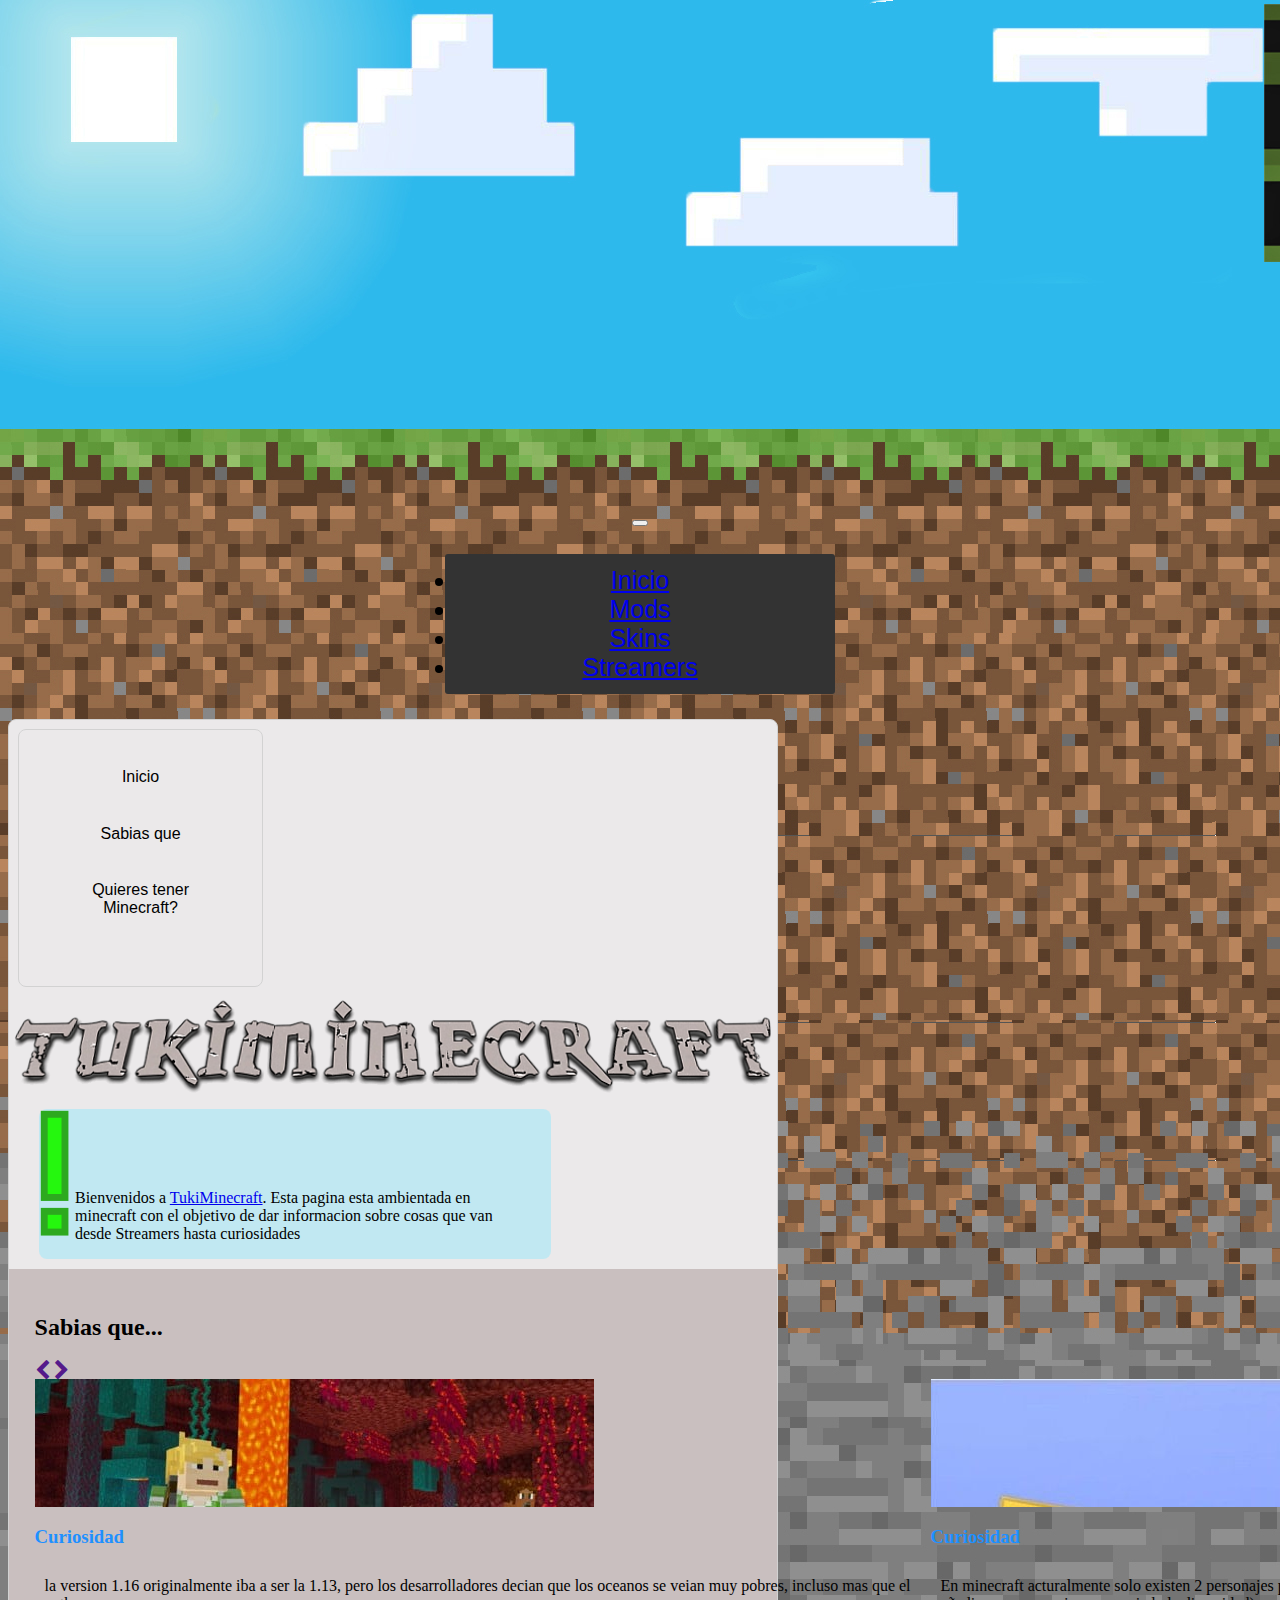
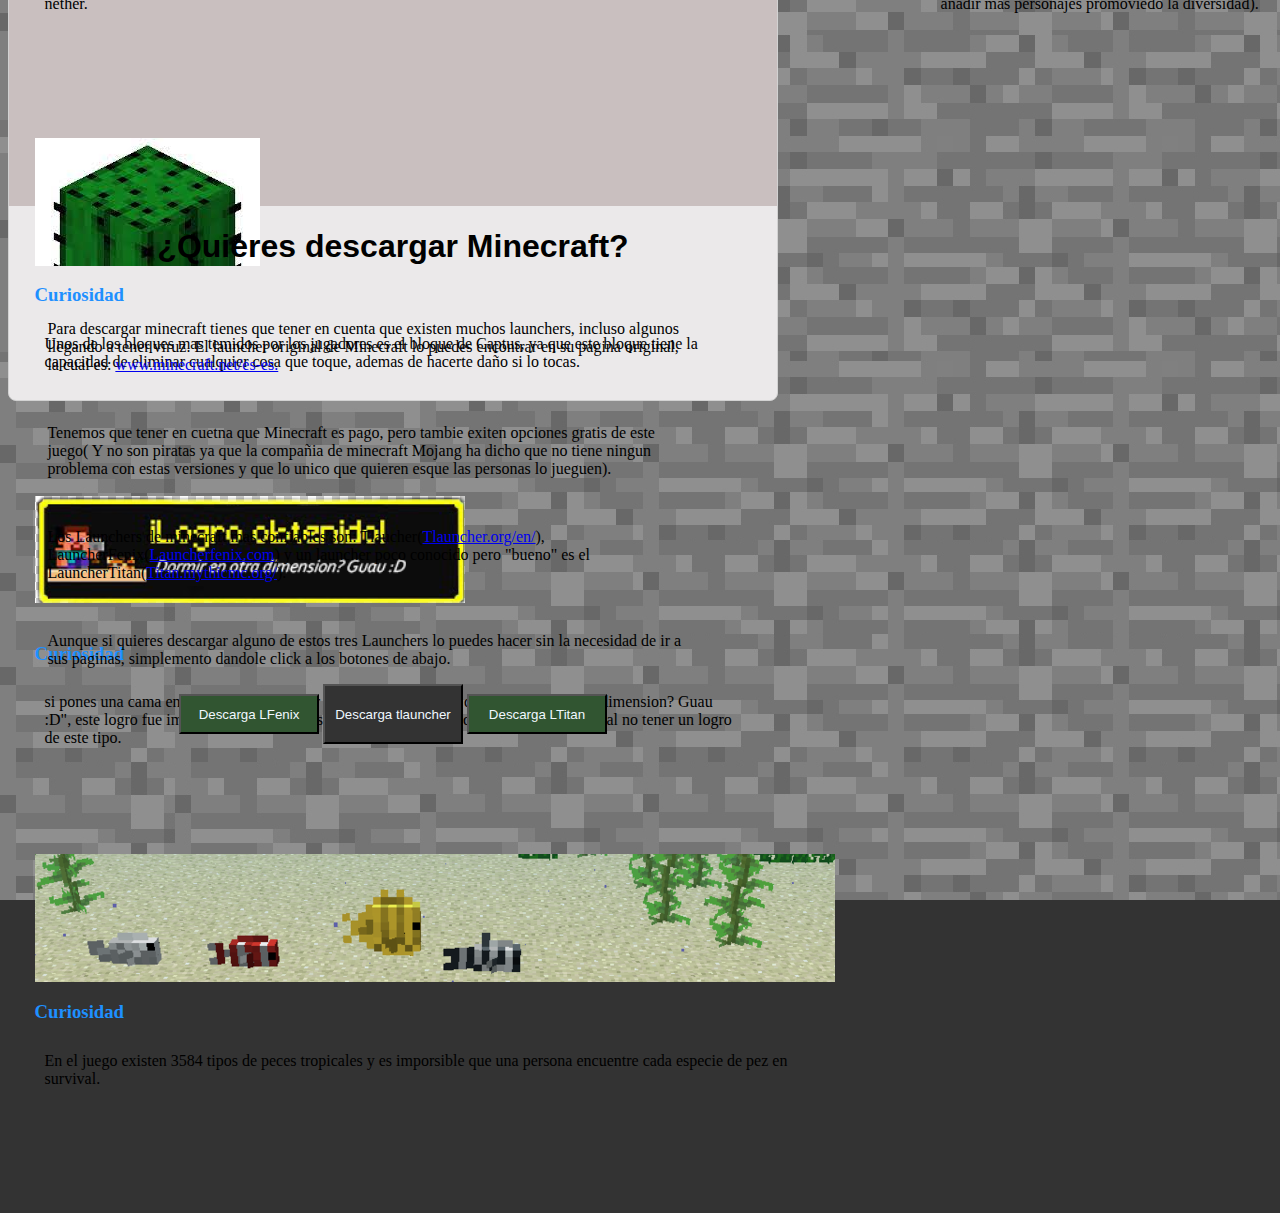
<file: index.html>
<!doctype html>
<html lang="es">
  <head>
    <meta charset="utf-8">
    <meta name="viewport" content="width=device-width, initial-scale=1">
    <link rel="stylesheet" href="https://maxcdn.bootstrapcdn.com/font-awesome/4.7.0/css/font-awesome.min.css">
    <link href="https://cdn.jsdelivr.net/npm/bootstrap@5.0.0-beta2/dist/css/bootstrap.min.css" rel="stylesheet" integrity="sha384-BmbxuPwQa2lc/FVzBcNJ7UAyJxM6wuqIj61tLrc4wSX0szH/Ev+nYRRuWlolflfl" crossorigin="anonymous">
    <link rel="stylesheet" href="./css/style.css">
    <link rel="stylesheet" href="./css/@media.css">
  <title>responsive</title>
  </head>

  <body background="./img/imgCabecera.jpg" >


    <!-- Barra Nav -->

    <header>
    <center><nav  class="navbar navbar-expand-lg navbar-dark p-3"  id="menu">
      <div class="container">
        
        <button class="navbar-toggler" type="button" data-bs-toggle="collapse" data-bs-target="#navbarSupportedContent" aria-controls="navbarSupportedContent" aria-expanded="false" aria-label="Toggle navigation">
          <span class="navbar-toggler-icon"></span>
        </button>

        <div class="collapse navbar-collapse" id="navbarSupportedContent">
          <ul class="navbar-nav me-auto mb-2 mb-lg-0">
            <li class="nav-item">
              <a class="nav-link text-light"  href="index.html">Inicio</a>
            </li>
            <li class="nav-item">
              <a class="nav-link text-light" href="Mods.html">Mods</a>
            </li>
            <li class="nav-item">
              <a class="nav-link text-light" href="Skins.html">Skins</a>
            </li>
            <li class="nav-item">
              <a class="nav-link text-light" href="Streamers.html">Streamers</a>
            </li>
          </ul>
          
        </div>

      </div>
    </nav></center>
    </header>

    <aside>
      <a href="#menu">Inicio</a>
      <a href="#postsCarousel">Sabias que</a>
      <a href="#descargarMinecraft">Quieres tener Minecraft?</a>
    </aside>
    
    <div class="container">

      <div class="row">

        <div class="col-xs-6 col-sm-6 col-md-4 col-lg-4">
          <div class="inicio">
            <img src="./img/TukiMinecraft.png" alt="TukiMinecraft" class="TukiMinecraft">
            <div class="bienvenida">
              <img src="./img/Exclamacion.png" alt="" class="exclamacion">
              <p class="bienvenidaInicio">Bienvenidos a <a href="#sobreMI">TukiMinecraft</a>. Esta pagina esta ambientada en minecraft con el objetivo de dar informacion sobre cosas que van desde Streamers hasta curiosidades</p>
            </div>

            <!-- carousel -->

            <section class="carousel slide" data-ride="carousel" id="postsCarousel">
            <h2>Sabias que...</h2>
              <div class="container">
                  <div class="row">
                      <div class="col-12 text-right mb-4">
                          <a class="btn btn-outline-secondary prev" href="" title="go back"><i class="fa fa-lg fa-chevron-left"></i></a>
                          <a class="btn btn-outline-secondary next" href="" title="more"><i class="fa fa-lg fa-chevron-right"></i></a>
                      </div>
                  </div>
              </div>
              <div class="container p-t-0 m-t-2 carousel-inner">
                  <div class="row row-equal carousel-item active m-t-0">
                      <div class="col-md-4">
                          <div class="card">
                              <div class="card-img-top card-img-top-250">
                                  <img class="img-fluid" src="./img/nether-update.jpg" alt="Carousel 1">
                              </div>
                              <div class="card-block p-t-2">
                                  <div class="card-header"><h3>Curiosidad</h3></div>
                                  <div class="card-text">la version 1.16 originalmente iba a ser la 1.13, pero los desarrolladores decian que los oceanos se veian muy pobres, incluso mas que el nether.</div>
                              </div>
                          </div>
                      </div>
                      <div class="col-md-4">
                          <div class="card">
                              <div class="card-img-top card-img-top-250">
                                  <img class="img-fluid" src="./img/steve-alex.jpg" alt="Carousel 1">
                              </div>
                              <div class="card-block p-t-2">
                                  <div class="card-header"><h3>Curiosidad</h3></div>
                                  <div class="card-text">En minecraft acturalmente solo existen 2 personajes predeterminados, (aunque esto cambie en la 1.20 ya que Mojang tiene pennsado añadir mas personajes promoviedo la diversidad).</div>
                              </div>
                          </div>
                      </div>
                      <div class="col-md-4">
                          <div class="card">
                              <div class="card-img-top card-img-top-250">
                                  <img class="img-fluid" src="./img/cubito-minecraft-Minecraft.png" alt="Carousel 1">
                              </div>
                              <div class="card-block p-t-2">
                                  <div class="card-header"><h3>Curiosidad</h3></div>
                                  <div class="card-text">Minecraft es el juego más vendido de la historia con 350 millones de copias vendidas desde su lanzamiento en 2011. Con un estilo gráfico sencillo, a su alrededor se han creado miles de comunidades que interactúan entre sí.</div>
                              </div>
                          </div>
                      </div>
                      
                  </div>
                  <div class="row row-equal carousel-item m-t-0">
                      <div class="col-md-4">
                          <div class="card">
                              <div class="card-img-top card-img-top-250">
                                  <img class="img-fluid" src="./img/captus.jpg" alt="Carousel 1">
                              </div>
                              <div class="card-block p-t-2">
                                  <div class="card-header"><h3>Curiosidad</h3></div>
                                  <div class="card-text">Unos de los bloques mas temidos por los jugadores es el bloque de Captus, ya que este bloque tiene la capacidad de eliminar cualquier cosa que toque, ademas de hacerte daño si lo tocas.</div>
                              </div>
                          </div>
                      </div>
                     <div class="col-md-4">
                          <div class="card">
                              <div class="card-img-top card-img-top-250">
                                  <img class="img-fluid" src="./img/logro-trol.PNG" alt="Carousel 1">
                              </div>
                              <div class="card-block p-t-2">
                                  <div class="card-header"><h3>Curiosidad</h3></div>
                                  <div class="card-text">si pones una cama en el End o en el Nether te daran un logro que dice "Dormir en otra dimension? Guau :D", este logro fue implementado en la version 1.15 por decicion de los desarrolladores al no tener un logro de este tipo.</div>
                              </div>
                          </div>
                      </div>
                     <div class="col-md-4">
                          <div class="card">
                              <div class="card-img-top card-img-top-250">
                                  <img class="img-fluid" src="./img/pecestropicales.png" alt="Carousel 1">
                              </div>
                              <div class="card-block p-t-2">
                                  <div class="card-header"><h3>Curiosidad</h3></div>
                                  <div class="card-text">En el juego existen 3584 tipos de peces tropicales y es imporsible que una persona encuentre cada especie de pez en survival.</div>
                              </div>
                          </div>
                      </div>
                  </div>
              </div>
            </section>

            <!-- descargar Minecraft -->

            <div class="descargarMinecraft" id="descargarMinecraft">
            <center><h1>¿Quieres descargar Minecraft?</h1></center>
              <br>
              <p class="instruccionesDescargarM">Para descargar minecraft tienes que tener en cuenta que existen muchos launchers, incluso algunos llegando a tener viruz. El launcher original de Minecraft
              lo puedes encontrar en su pagina original, la cual es: <a href="//www.minecraft.net/es-es">www.minecraft.net/es-es.</a></p>
              <br>
              <p class="instruccionesDescargarM">Tenemos que tener en cuetna que Minecraft es pago, pero tambie exiten opciones gratis de este juego( Y no son piratas ya que la compañia de minecraft Mojang ha dicho
              que no tiene ningun problema con estas versiones y que lo unico que quieren esque las personas lo jueguen).</p>
              <br>
              <p class="instruccionesDescargarM">Los Launchers de minecraft mas confiables son: Tlaucher(<a href="https://tlauncher.org/en/" target="_blank">Tlauncher.org/en/</a>), LauncherFenix(<a href="https://launcherfenix.com.ar/wope/" target="_blank">Launcherfenix.com</a>) y 
              un launcher poco conocido pero "bueno" es el LauncherTitan(<a href="https://titan.mythicmc.org/" target="_blank">Titan.mythicmc.org/</a>).</p>
              <br>
              <p class="instruccionesDescargarM"> Aunque si quieres descargar alguno de estos tres Launchers lo puedes hacer sin la necesidad de ir a sus paginas, simplemento dandole click a los botones de abajo.</p>
              <center>
              <button class="launchersLados"><a href="https://download2327.mediafire.com/bgldpgkh9r7g/6zklmd3vz1y7q5m/LauncherFenix-Java-8u51-Windows-x64.exe">Descarga LFenix</a></button>
              <button class="tLauncher"><a href="https://tlauncher.org/installer">Descarga tlauncher</a></button>
              <button class="launchersLados"><a href="https://titan.mythicmc.org/Minecraft%20Launcher.exe">Descarga LTitan</a></button>
              </center>
            </div>
            
          
          
          
          
          </div>
        </div>

      </div>

      

    </div>

    <script src="https://code.jquery.com/jquery-3.2.1.slim.min.js" integrity="sha384-KJ3o2DKtIkvYIK3UENzmM7KCkRr/rE9/Qpg6aAZGJwFDMVNA/GpGFF93hXpG5KkN" crossorigin="anonymous"></script> 
    <script src="https://maxcdn.bootstrapcdn.com/bootstrap/4.0.0-beta.2/js/bootstrap.min.js" integrity="sha384-alpBpkh1PFOepccYVYDB4do5UnbKysX5WZXm3XxPqe5iKTfUKjNkCk9SaVuEZflJ" crossorigin="anonymous"></script>
    <script>
      (function($){
      "use strict";
     $('.next').click(function(){ $('.carousel').carousel('next');return false; });
      $('.prev').click(function(){ $('.carousel').carousel('prev');return false; });
      })	
      (jQuery);
    </script>
      
      
    <script src="https://cdn.jsdelivr.net/npm/bootstrap@5.0.0-beta2/dist/js/bootstrap.bundle.min.js" integrity="sha384-b5kHyXgcpbZJO/tY9Ul7kGkf1S0CWuKcCD38l8YkeH8z8QjE0GmW1gYU5S9FOnJ0" crossorigin="anonymous"></script>
  </body>
</html>
</file>
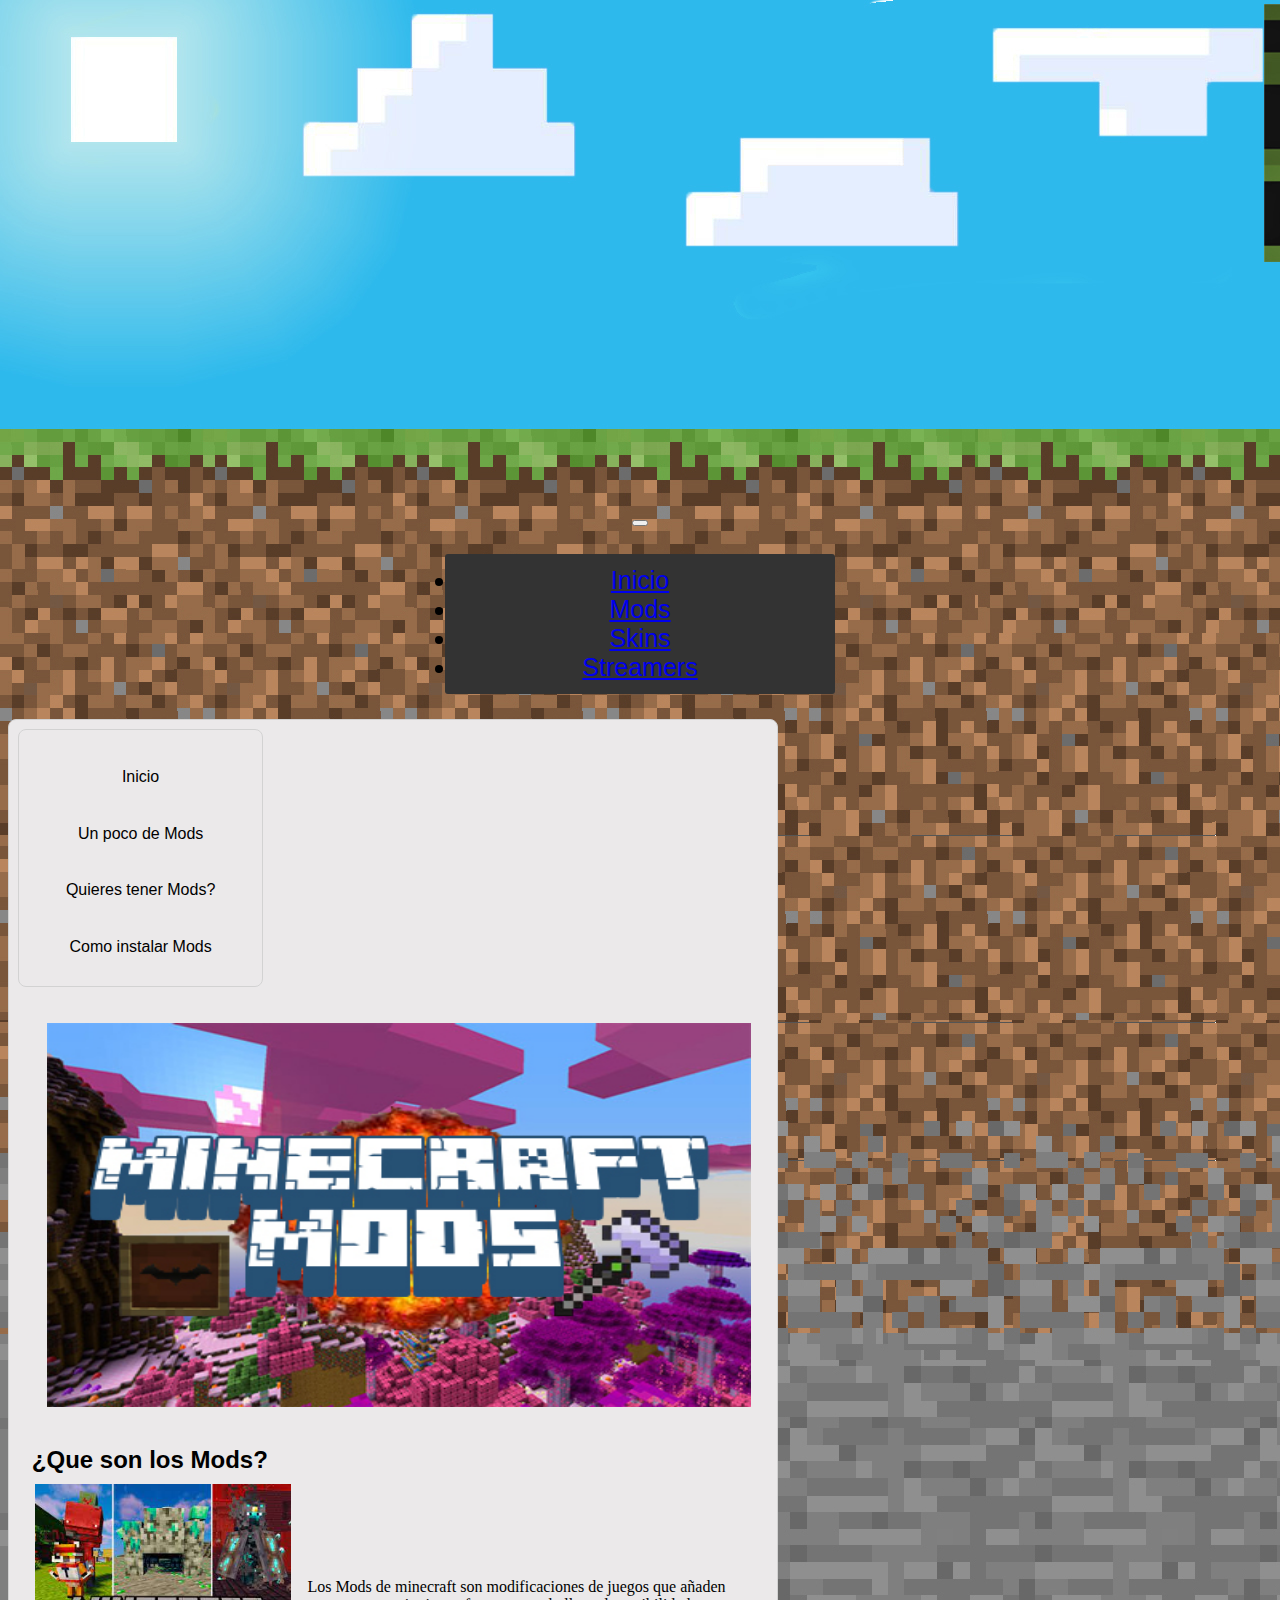
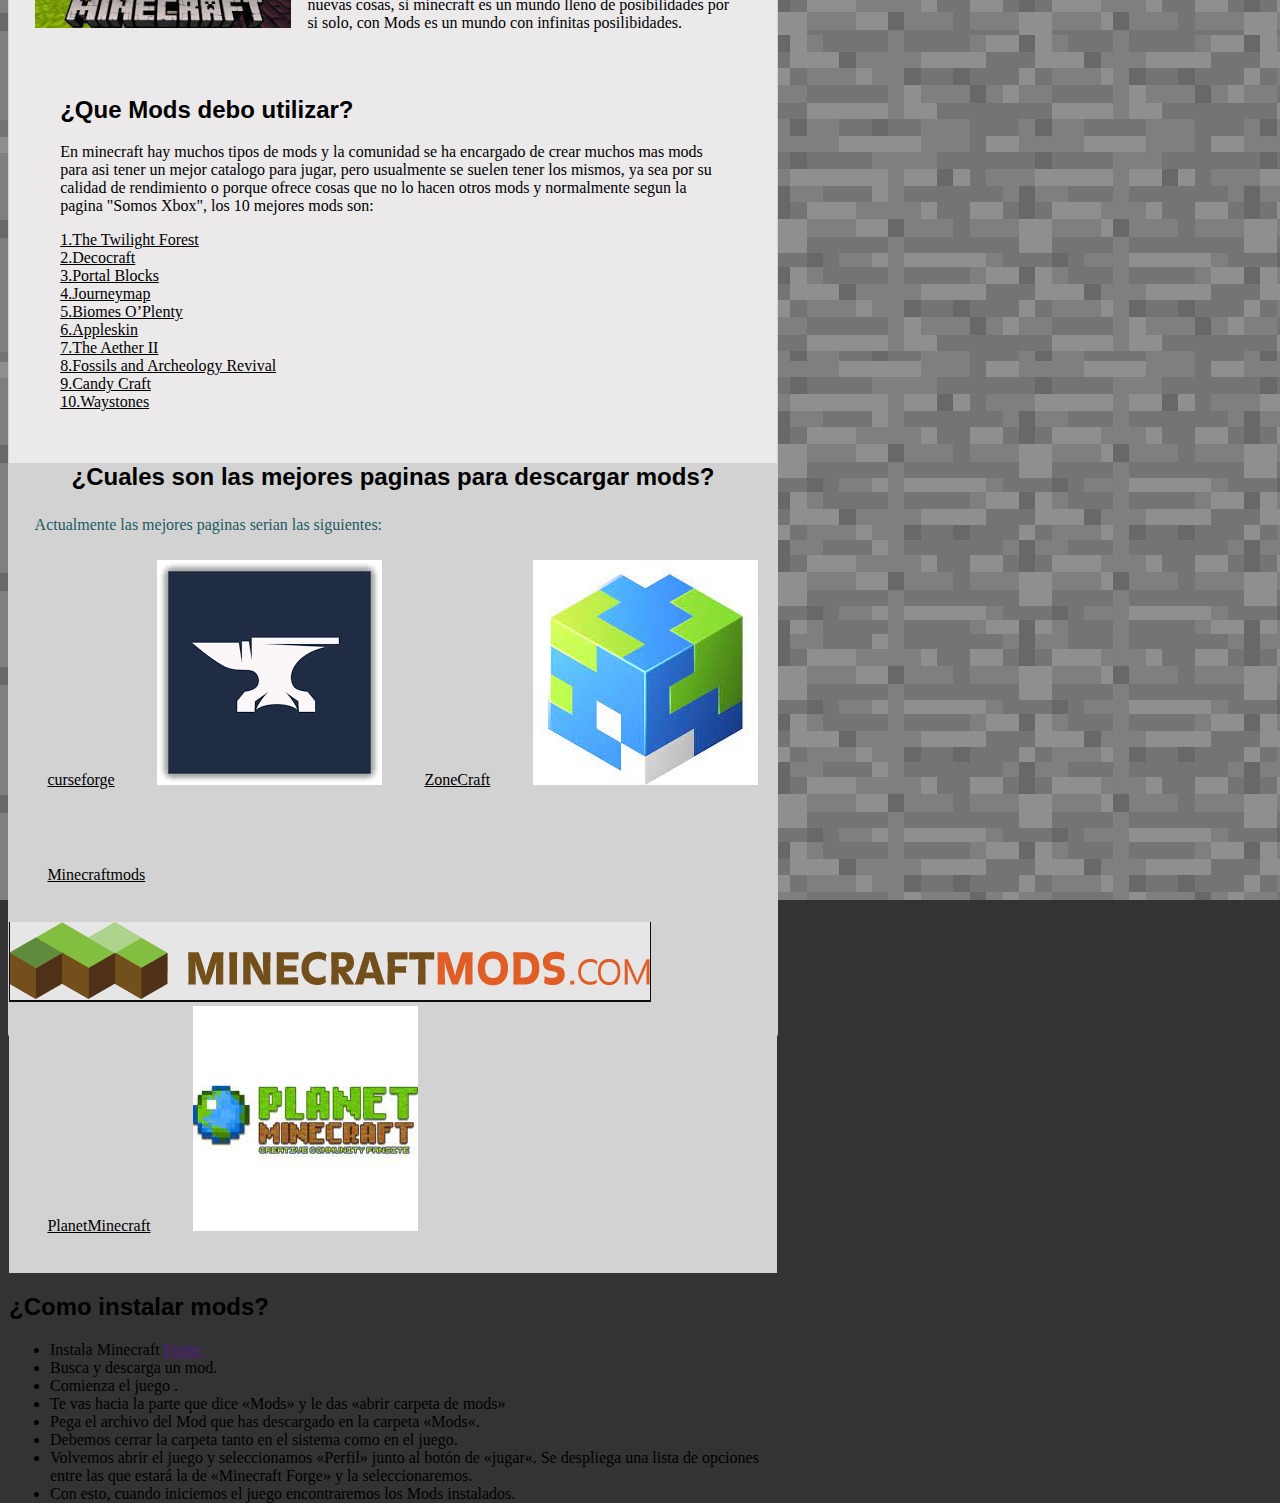
<file: Mods.html>
<!doctype html>
<html lang="es">
  <head>
    <meta charset="utf-8">
    <meta name="viewport" content="width=device-width, initial-scale=1">
    <link rel="stylesheet" href="https://maxcdn.bootstrapcdn.com/font-awesome/4.7.0/css/font-awesome.min.css">
    <link href="https://cdn.jsdelivr.net/npm/bootstrap@5.0.0-beta2/dist/css/bootstrap.min.css" rel="stylesheet" integrity="sha384-BmbxuPwQa2lc/FVzBcNJ7UAyJxM6wuqIj61tLrc4wSX0szH/Ev+nYRRuWlolflfl" crossorigin="anonymous">
    <link rel="stylesheet" href="./css/style.css">
    <link rel="stylesheet" href="./css/@media.css">
  <title>responsive</title>
  </head>

  <body background="./img/imgCabecera.jpg">


    <!-- Barra Nav -->

    <header>
    <center><nav  class="navbar navbar-expand-lg navbar-dark p-3"  id="menu">
      <div class="container">
        
        <button class="navbar-toggler" type="button" data-bs-toggle="collapse" data-bs-target="#navbarSupportedContent" aria-controls="navbarSupportedContent" aria-expanded="false" aria-label="Toggle navigation">
          <span class="navbar-toggler-icon"></span>
        </button>

        <div class="collapse navbar-collapse" id="navbarSupportedContent">
          <ul class="navbar-nav me-auto mb-2 mb-lg-0">
            <li class="nav-item">
              <a class="nav-link text-light"  href="index.html">Inicio</a>
            </li>
            <li class="nav-item">
              <a class="nav-link text-light" href="Mods.html">Mods</a>
            </li>
            <li class="nav-item">
              <a class="nav-link text-light" href="Skins.html">Skins</a>
            </li>
            <li class="nav-item">
              <a class="nav-link text-light" href="Streamers.html">Streamers</a>
            </li>
          </ul>
          
        </div>

      </div>
    </nav></center>
    </header>

    <!-- aside -->

    <aside class="amods">
      <a href="#menu">Inicio</a>
      <a href="#Mods">Un poco de Mods</a>
      <a href="#paginasMods">Quieres tener Mods?</a>
      <a href="#instalarMods">Como instalar Mods</a>
    </aside>

    <!-- contenido -->
    
    <div class="container">

      <div class="row">

        <div class="col-xs-6 col-sm-6 col-md-4 col-lg-4">
          <div class="inicioMods">
            <div class="intro">
              <img src="./img/mods-boceto.jpg" alt="" class="MMods">
              <h2 id="Mods">¿Que son los Mods?</h2>
              <img src="./img/Mods-posibilidades.jpg" alt="" class="MD">
              <p>Los Mods de minecraft son modificaciones de juegos que añaden nuevas cosas, si minecraft es un mundo lleno de posibilidades
                por si solo, con Mods es un mundo con infinitas posilibidades.
              </p>
            </div>

            <div class="recomendadoM">
              <h2>¿Que Mods debo utilizar?</h2>
              <p>En minecraft hay muchos tipos de mods y la comunidad se ha encargado de crear muchos mas mods para asi tener un mejor catalogo para jugar,
                pero usualmente se suelen tener los mismos, ya sea por su calidad de rendimiento o porque ofrece cosas que no lo hacen otros mods y normalmente 
                segun la pagina "Somos Xbox", los 10 mejores mods son:
              </p>
              <a href="https://www.curseforge.com/minecraft/mc-mods/the-twilight-forest" target="_blank">1.The Twilight Forest</a>
              <a href="https://www.curseforge.com/minecraft/mc-mods/decocraft" target="_blank">2.Decocraft</a>
              <a href="https://www.curseforge.com/minecraft/mc-mods/portal-blocks-2-0" target="_blank">3.Portal Blocks</a>
              <a href="https://www.curseforge.com/minecraft/mc-mods/journeymap" target="_blank">4.Journeymap</a>
              <a href="https://www.curseforge.com/minecraft/mc-mods/biomes-o-plenty" target="_blank">5.Biomes O’Plenty</a>
              <a href="https://www.curseforge.com/minecraft/mc-mods/appleskin" target="_blank">6.Appleskin</a>
              <a href="https://www.curseforge.com/minecraft/mc-mods/aether-ii" target="_blank">7.The Aether II</a>
              <a href="https://www.curseforge.com/minecraft/mc-mods/fossils" target="_blank">8.Fossils and Archeology Revival</a>
              <a href="https://www.curseforge.com/minecraft/mc-mods/candycraft" target="_blank">9.Candy Craft</a>
              <a href="https://www.curseforge.com/minecraft/mc-mods/waystones" target="_blank">10.Waystones</a>
            </div>
           

            <div class="paginasMods" id="paginasMods">
              <h2>¿Cuales son las mejores paginas para descargar mods?</h2>
              <p>Actualmente las mejores paginas serian las siguientes:</p>
              <a href="https://www.curseforge.com/" id="curse">curseforge</a>  
              <img src="./img/cruseforge.png" alt="">        
              <a href="http://zonacraft.net/mc/mod/" id="zone">ZoneCraft</a>  
              <img src="./img/zonecraft.jpg" alt="">        
              <a href="https://www.minecraftmods.com/">Minecraftmods</a> 
              <img src="./img/minecraftmodsPagina.PNG" alt="" id="minecraftmods">         
              <a href="https://www.planetminecraft.com/resources/mods/">PlanetMinecraft</a>          
              <img src="./img/planetminecraft.jpg" alt="">
            </div>


            <div class="instalarMods" id="instalarMods">
              <h2>¿Como instalar mods?</h2>
              <ul>
                <li>Instala Minecraft <a href="">Forge.</a></li>
                <li>Busca y descarga un mod.</li>
                <li>Comienza el juego .</li>
                <li>Te vas hacia la parte que dice «Mods» y le das «abrir carpeta de mods» </li>
                <li>Pega el archivo del Mod que has descargado en la carpeta «Mods«.</li>
                <li>Debemos cerrar la carpeta tanto en el sistema como en el juego.</li>
                <li>Volvemos abrir el juego y seleccionamos «Perfil» junto al botón de «jugar«. Se despliega una lista de opciones entre las que estará la de «Minecraft Forge» y la seleccionaremos.</li>
                <li>Con esto, cuando iniciemos el juego encontraremos los Mods instalados.</li>
              </ul>
            </div>
            
          
          
            
          </div>
        </div>

      </div>

      

    </div>
      
    <script src="https://cdn.jsdelivr.net/npm/bootstrap@5.0.0-beta2/dist/js/bootstrap.bundle.min.js" integrity="sha384-b5kHyXgcpbZJO/tY9Ul7kGkf1S0CWuKcCD38l8YkeH8z8QjE0GmW1gYU5S9FOnJ0" crossorigin="anonymous"></script>
  </body>
</html>
</file>
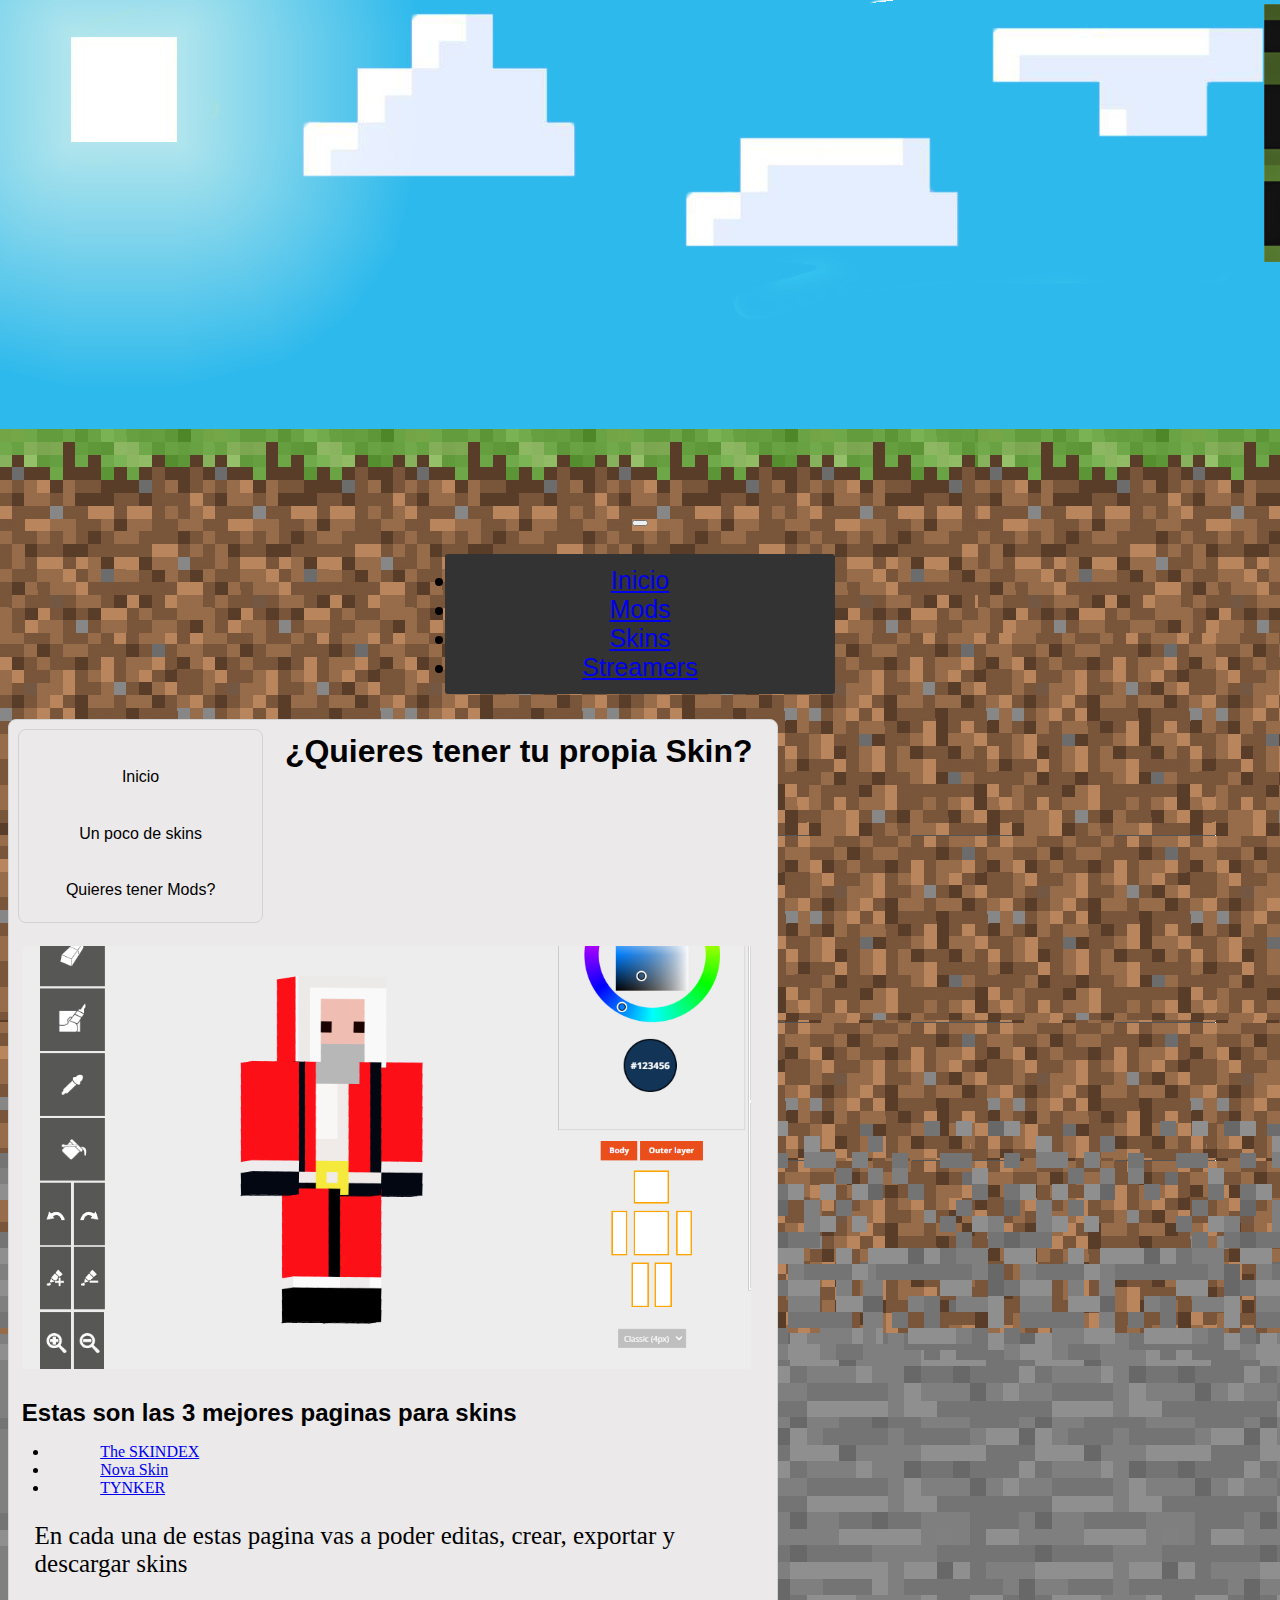
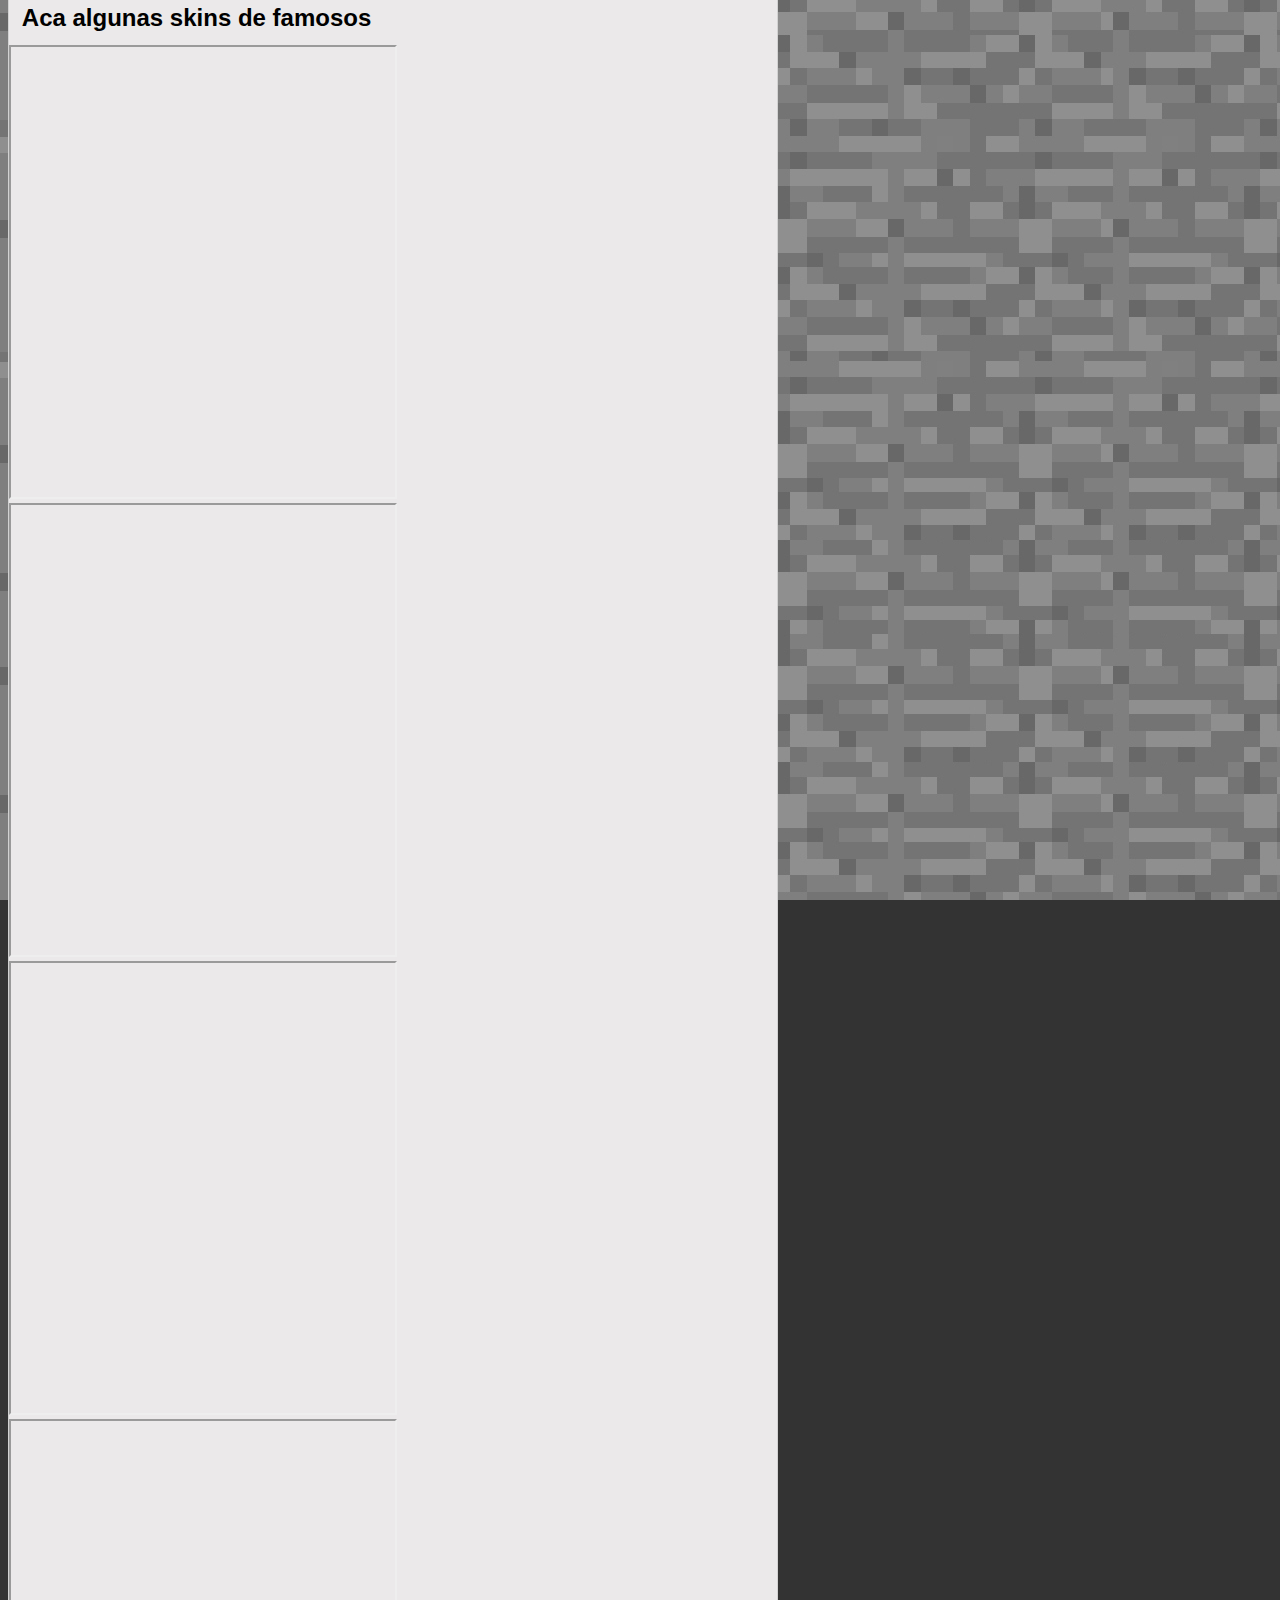
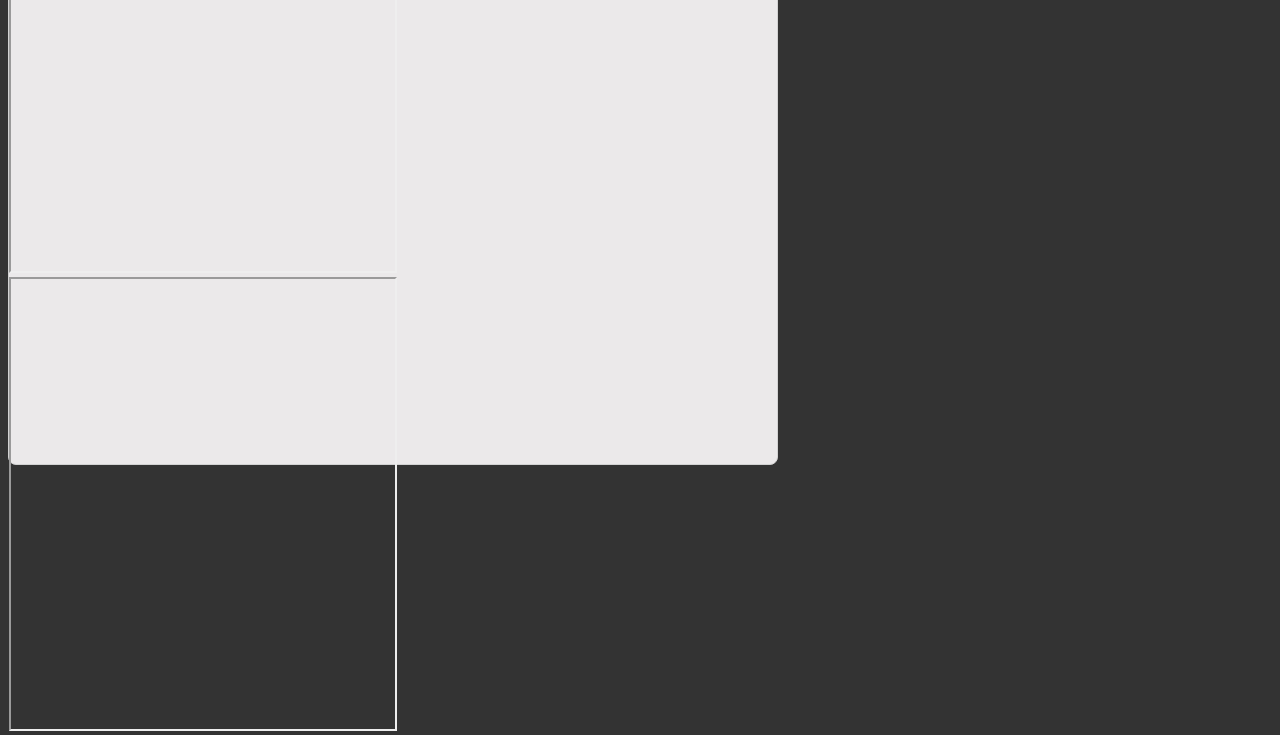
<file: Skins.html>
<!doctype html>
<html lang="es">
  <head>
    <meta charset="utf-8">
    <meta name="viewport" content="width=device-width, initial-scale=1">
    <link rel="stylesheet" href="https://maxcdn.bootstrapcdn.com/font-awesome/4.7.0/css/font-awesome.min.css">
    <link href="https://cdn.jsdelivr.net/npm/bootstrap@5.0.0-beta2/dist/css/bootstrap.min.css" rel="stylesheet" integrity="sha384-BmbxuPwQa2lc/FVzBcNJ7UAyJxM6wuqIj61tLrc4wSX0szH/Ev+nYRRuWlolflfl" crossorigin="anonymous">
    <link rel="stylesheet" href="./css/style.css">
    <link rel="stylesheet" href="./css/@media.css">
  <title>responsive</title>
  </head>

  <body background="./img/imgCabecera.jpg">


    <!-- Barra Nav -->

    <header>
    <center><nav  class="navbar navbar-expand-lg navbar-dark p-3"  id="menu">
      <div class="container">
        
        <button class="navbar-toggler" type="button" data-bs-toggle="collapse" data-bs-target="#navbarSupportedContent" aria-controls="navbarSupportedContent" aria-expanded="false" aria-label="Toggle navigation">
          <span class="navbar-toggler-icon"></span>
        </button>

        <div class="collapse navbar-collapse" id="navbarSupportedContent">
          <ul class="navbar-nav me-auto mb-2 mb-lg-0">
            <li class="nav-item">
              <a class="nav-link text-light"  href="index.html">Inicio</a>
            </li>
            <li class="nav-item">
              <a class="nav-link text-light" href="Mods.html">Mods</a>
            </li>
            <li class="nav-item">
              <a class="nav-link text-light" href="Skins.html">Skins</a>
            </li>
            <li class="nav-item">
              <a class="nav-link text-light" href="Streamers.html">Streamers</a>
            </li>
          </ul>
          
        </div>

      </div>
    </nav></center>
    </header>

    <!-- aside -->

    <aside class="askins">
      <a href="#menu">Inicio</a>
      <a href="#skins">Un poco de skins</a>
      <a href="#famosos">Quieres tener Mods?</a>
    </aside>

    <!-- contenido -->
    
    <div class="container">
      <div class="row">
        <div class="col-xs-6 col-sm-6 col-md-4 col-lg-4">
          <div class="inicioSkins">
            <div class="tenerSkin">
              <h1>¿Quieres tener tu propia Skin?</h1>
              <img src="./img/santa.PNG" alt="">
              <h2 id="skins">Estas son las 3 mejores paginas para skins</h2>
              <ul>
                <li><a href="https://www.minecraftskins.com/skin-editor/" target="_blank">The SKINDEX</a></li>
                <li><a href="https://minecraft.novaskin.me/" target="_blank">Nova Skin</a></li>
                <li><a href="https://www.tynker.com/minecraft/skins/skin-editor/" target="_blank">TYNKER</a></li>
              </ul>
              <p>En cada una de estas pagina vas a poder editas, crear, exportar y descargar skins</p>
              <h2 id="famosos">Aca algunas skins de famosos</h2>
              <iframe width="450" height="450" src="https://minecraft.novaskin.me/embed/3544033347?autoplay=true" autoplay></iframe>
              <iframe width="450" height="450" src="https://minecraft.novaskin.me/embed/5155833036?autoplay=true"></iframe>
              <iframe width="450" height="450" src="https://minecraft.novaskin.me/embed/3625303390?autoplay=true"></iframe>
              <iframe width="450" height="450" src="https://minecraft.novaskin.me/embed/4140713022?autoplay=true"></iframe>
              <iframe width="450" height="450" src="https://minecraft.novaskin.me/embed/4860413146?autoplay=true"></iframe>

            </div>
            
          
          
            
          </div>
        </div>
      </div>
    </div>
      
    <script src="https://cdn.jsdelivr.net/npm/bootstrap@5.0.0-beta2/dist/js/bootstrap.bundle.min.js" integrity="sha384-b5kHyXgcpbZJO/tY9Ul7kGkf1S0CWuKcCD38l8YkeH8z8QjE0GmW1gYU5S9FOnJ0" crossorigin="anonymous"></script>
  </body>
</html>
</file>
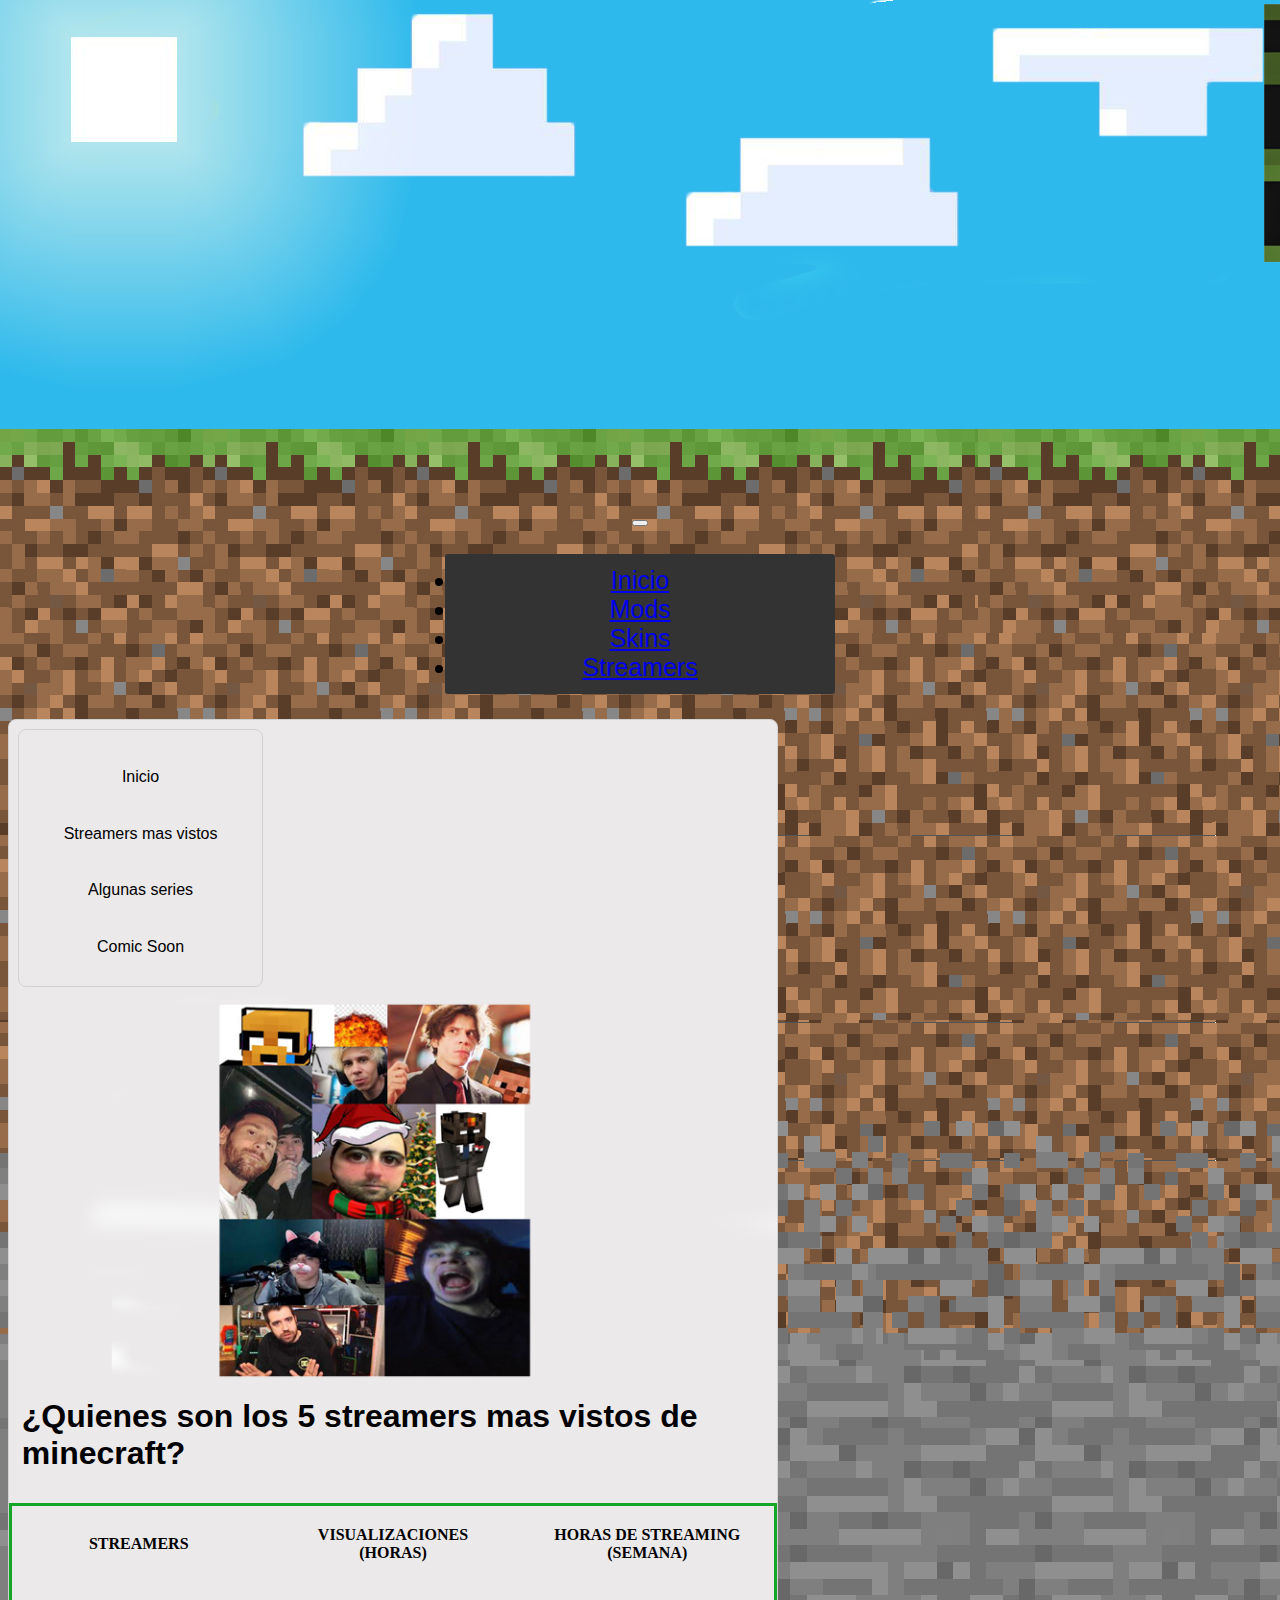
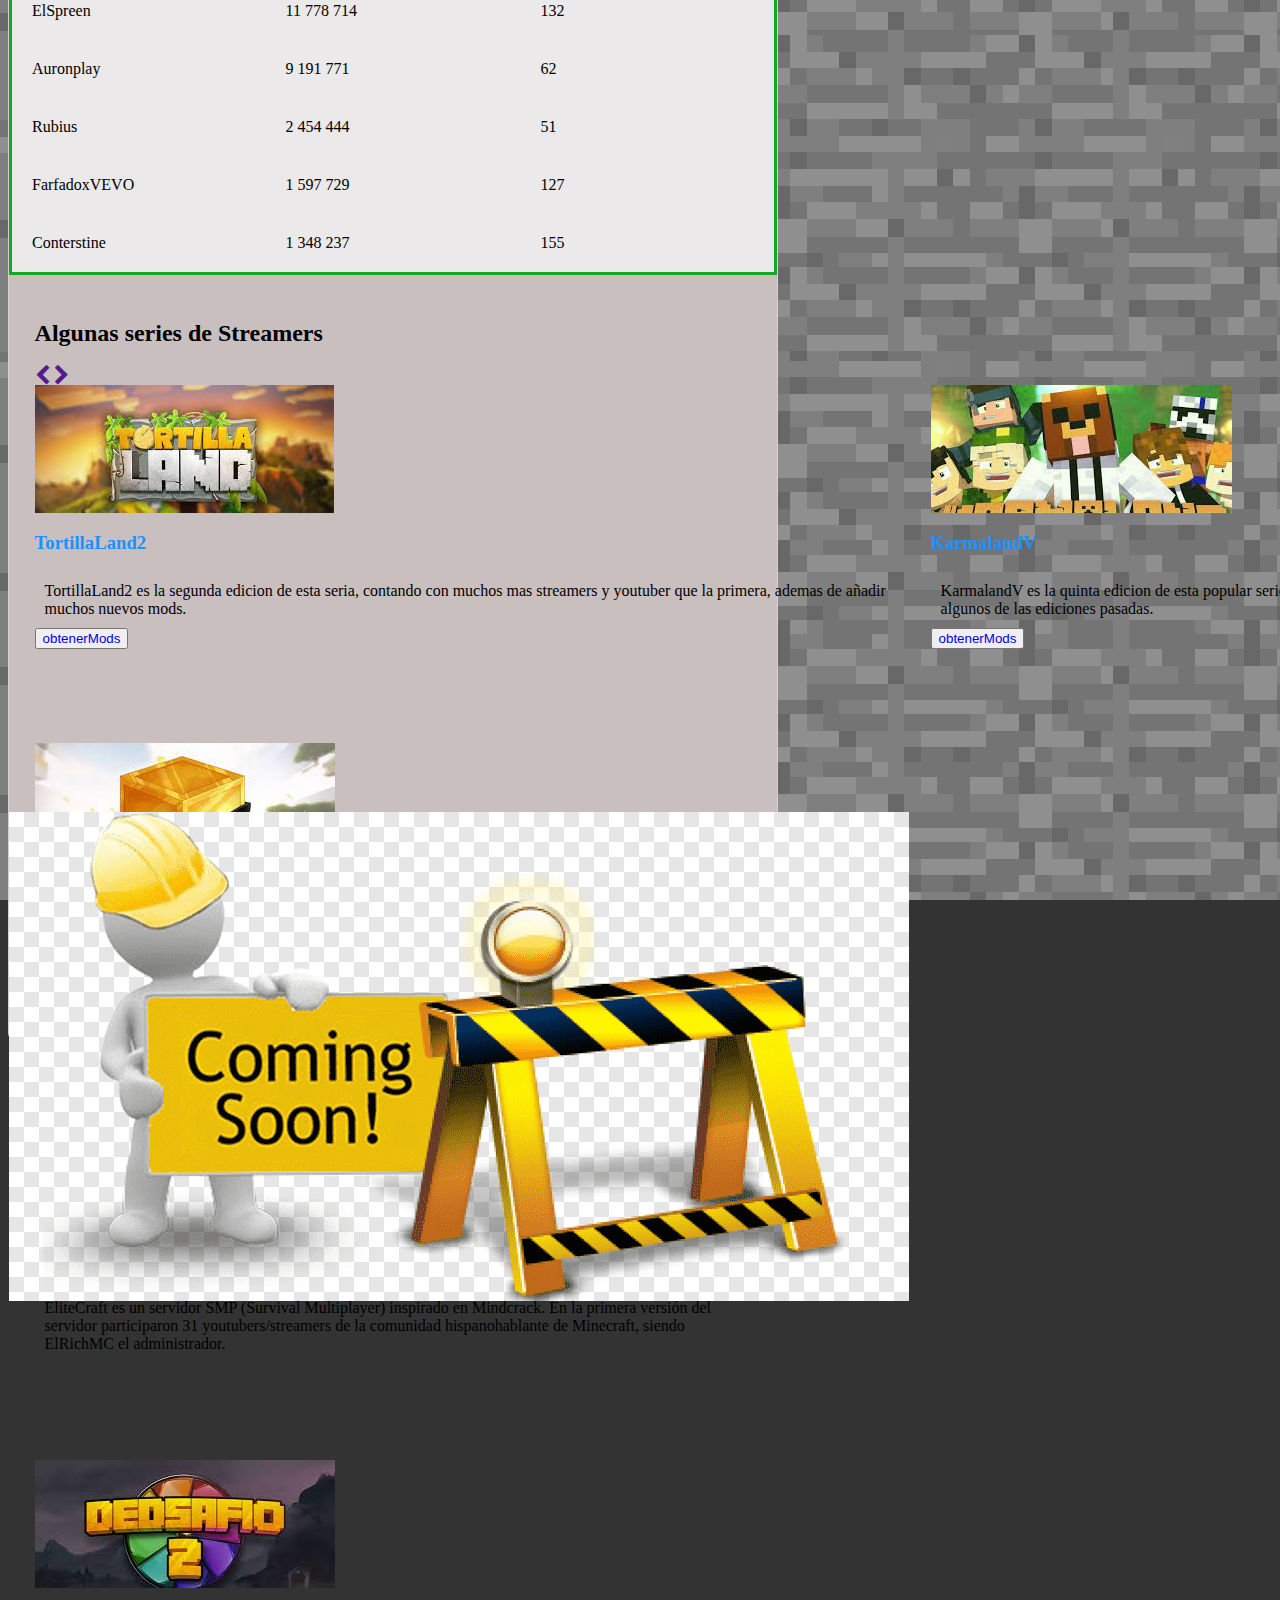
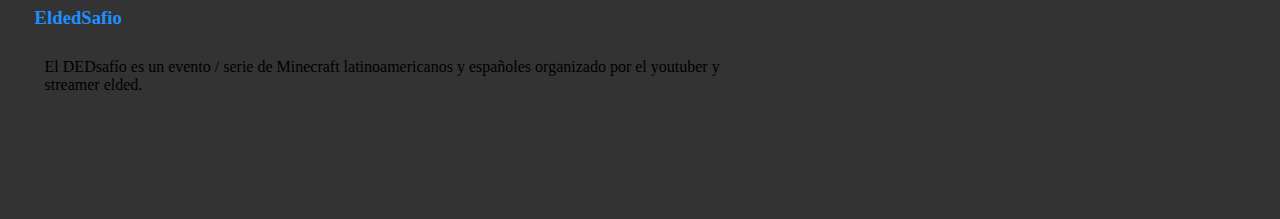
<file: Streamers.html>
<!doctype html>
<html lang="es">
  <head>
    <meta charset="utf-8">
    <meta name="viewport" content="width=device-width, initial-scale=1">
    <link rel="stylesheet" href="https://maxcdn.bootstrapcdn.com/font-awesome/4.7.0/css/font-awesome.min.css">
    <link href="https://cdn.jsdelivr.net/npm/bootstrap@5.0.0-beta2/dist/css/bootstrap.min.css" rel="stylesheet" integrity="sha384-BmbxuPwQa2lc/FVzBcNJ7UAyJxM6wuqIj61tLrc4wSX0szH/Ev+nYRRuWlolflfl" crossorigin="anonymous">
    <link rel="stylesheet" href="./css/style.css">
    <link rel="stylesheet" href="./css/@media.css">
  <title>responsive</title>
  </head>

  <body background="./img/imgCabecera.jpg">


    <!-- Barra Nav -->

    <header>
    <center><nav  class="navbar navbar-expand-lg navbar-dark p-3"  id="menu">
      <div class="container">
        
        <button class="navbar-toggler" type="button" data-bs-toggle="collapse" data-bs-target="#navbarSupportedContent" aria-controls="navbarSupportedContent" aria-expanded="false" aria-label="Toggle navigation">
          <span class="navbar-toggler-icon"></span>
        </button>

        <div class="collapse navbar-collapse" id="navbarSupportedContent">
          <ul class="navbar-nav me-auto mb-2 mb-lg-0">
            <li class="nav-item">
              <a class="nav-link text-light"  href="index.html">Inicio</a>
            </li>
            <li class="nav-item">
              <a class="nav-link text-light" href="Mods.html">Mods</a>
            </li>
            <li class="nav-item">
              <a class="nav-link text-light" href="Skins.html">Skins</a>
            </li>
            <li class="nav-item">
              <a class="nav-link text-light" href="Streamers.html">Streamers</a>
            </li>
          </ul>
          
        </div>

      </div>
    </nav></center>
    </header>

    <!-- aside -->

    <aside class="astrim">
      <a href="#menu">Inicio</a>
      <a href="#Streamers">Streamers mas vistos</a>
      <a href="#postsCarousel">Algunas series</a>
      <a href="#comicSoon">Comic Soon</a>
    </aside>

    <!-- contenido -->
    
    <div class="container">

      <div class="row">

        <div class="col-xs-6 col-sm-6 col-md-4 col-lg-4">
          <div class="inicioStreamers">
            <div class="streamersFamosos">
              <img src="./img/streamer-portada.jpg" alt="">
              <h1 id="Streamers">¿Quienes son los 5 streamers mas vistos de minecraft?</h1>
              <br>
              <table class="tabla" >
                <tr>
                  <th>STREAMERS</th>
                  <th>VISUALIZACIONES (HORAS)</th>
                  <th>HORAS DE STREAMING (SEMANA)</th>
                </tr>
                <tr>
                  <td>ElSpreen</td>
                  <td>11 778 714</td>
                  <td>132</td>
                </tr>
                <tr>
                  <td>Auronplay</td>
                  <td>9 191 771</td>
                  <td>62</td>
                </tr>
                <tr>
                  <td>Rubius</td>
                  <td>2 454 444</td>
                  <td>51</td>
                </tr>
                <tr>
                  <td>FarfadoxVEVO</td>
                  <td>1 597 729</td>
                  <td>127</td>
                </tr>
                <tr>
                  <td>Conterstine</td>
                  <td>1 348 237</td>
                  <td>155</td>
                </tr>
              </table>
            </div>
            <section class="carousel slide" data-ride="carousel" id="postsCarousel">
              <h2>Algunas series de Streamers</h2>
                <div class="container">
                    <div class="row">
                        <div class="col-12 text-right mb-4">
                            <a class="btn btn-outline-secondary prev" href="" title="go back"><i class="fa fa-lg fa-chevron-left"></i></a>
                            <a class="btn btn-outline-secondary next" href="" title="more"><i class="fa fa-lg fa-chevron-right"></i></a>
                        </div>
                    </div>
                </div>
                <div class="container p-t-0 m-t-2 carousel-inner">
                    <div class="row row-equal carousel-item active m-t-0">
                        <div class="col-md-4">
                            <div class="card">
                                <div class="card-img-top card-img-top-250">
                                    <img class="img-fluid" src="./img/tortillaland.jpg" alt="Carousel 1">
                                </div>
                                <div class="card-block p-t-2">
                                    <div class="card-header"><h3>TortillaLand2</h3></div>
                                    <div class="card-text">TortillaLand2 es la segunda edicion de esta seria, contando con muchos mas streamers y youtuber que la primera, ademas de añadir muchos nuevos mods.</div>
                                    <button><a href="https://www.curseforge.com/minecraft/modpacks/tortillaland2modpack/download/4064666">obtenerMods</a></button>
                                </div>
                            </div>
                        </div>
                        <div class="col-md-4">
                            <div class="card">
                                <div class="card-img-top card-img-top-250">
                                    <img class="img-fluid" src="./img/karmaland.jpg" alt="Carousel 1">
                                </div>
                                <div class="card-block p-t-2">
                                    <div class="card-header"><h3>KarmalandV</h3></div>
                                    <div class="card-text">KarmalandV es la quinta edicion de esta popular serie de minecraft, contando con 12 integrantes en esta edicion y con mods unicos y algunos de las ediciones pasadas.</div>
                                    <button><a href="https://www.curseforge.com/minecraft/modpacks/karmaland5modpack/download/4064639">obtenerMods</a></button>
                                </div>
                            </div>
                        </div>
                        <div class="col-md-4">
                            <div class="card">
                                <div class="card-img-top card-img-top-250">
                                    <img class="img-fluid" src="./img/piratas.jpg" alt="Carousel 1">
                                </div>
                                <div class="card-block p-t-2">
                                    <div class="card-header"><h3>Piratas</h3></div>
                                    <div class="card-text">Piratas fue una serie de minecraft con mods de estilo piratas, compuesta por 9 integrantes tendrian muchos mods unicos.</div>
                                    <button><a href="https://www.youtube.com/watch?v=dQw4w9WgXcQ">obtenerMods</a></button>
                                </div>
                            </div>
                        </div>
                        
                    </div>
                    <div class="row row-equal carousel-item m-t-0">
                        <div class="col-md-4">
                            <div class="card">
                                <div class="card-img-top card-img-top-250">
                                    <img class="img-fluid" src="./img/piolacraft.jpg" alt="Carousel 1">
                                </div>
                                <div class="card-block p-t-2">
                                    <div class="card-header"><h3>Piolacraft</h3></div>
                                    <div class="card-text">Piolacraft es un servidor SMP (Survival Multiplayer) con mods muy interesantes, en el cual participaron mucho streamers y youtuber latinoamericanos.</div>
                                    <button><a href="https://www.mediafire.com/file/h0633tsmyhtcky2/ModPack_%252B90_Mods_Piola.zip/file">obtenerMods</a></button>
                                </div>
                            </div>
                        </div>
                       <div class="col-md-4">
                            <div class="card">
                                <div class="card-img-top card-img-top-250">
                                    <img class="img-fluid" src="./img/elitecraft.jpg" alt="Carousel 1">
                                </div>
                                <div class="card-block p-t-2">
                                    <div class="card-header"><h3>EliteCraft</h3></div>
                                    <div class="card-text">EliteCraft es un servidor SMP (Survival Multiplayer) inspirado en Mindcrack. En la primera versión del servidor participaron 31 youtubers/streamers de la comunidad hispanohablante de Minecraft, siendo ElRichMC el administrador.</div>
                                </div>
                            </div>
                        </div>
                       <div class="col-md-4">
                            <div class="card">
                                <div class="card-img-top card-img-top-250">
                                    <img class="img-fluid" src="./img/dedsafio.jpg" alt="Carousel 1">
                                </div>
                                <div class="card-block p-t-2">
                                    <div class="card-header"><h3>EldedSafio</h3></div>
                                    <div class="card-text">El DEDsafío es un evento / serie de Minecraft latinoamericanos y españoles organizado por el youtuber y streamer elded.</div>
                                </div>
                            </div>
                        </div>
                    </div>
                </div>
            </section>
            <img src="./img/comicsoon.png" alt="" id="comicSoon">
            
            
          
          
            
          </div>
        </div>
      </div>
    </div>
    <script src="https://code.jquery.com/jquery-3.2.1.slim.min.js" integrity="sha384-KJ3o2DKtIkvYIK3UENzmM7KCkRr/rE9/Qpg6aAZGJwFDMVNA/GpGFF93hXpG5KkN" crossorigin="anonymous"></script> 
    <script src="https://maxcdn.bootstrapcdn.com/bootstrap/4.0.0-beta.2/js/bootstrap.min.js" integrity="sha384-alpBpkh1PFOepccYVYDB4do5UnbKysX5WZXm3XxPqe5iKTfUKjNkCk9SaVuEZflJ" crossorigin="anonymous"></script>
    <script>
      (function($){
      "use strict";
     $('.next').click(function(){ $('.carousel').carousel('next');return false; });
      $('.prev').click(function(){ $('.carousel').carousel('prev');return false; });
      })	
      (jQuery);
    </script>
      
    <script src="https://cdn.jsdelivr.net/npm/bootstrap@5.0.0-beta2/dist/js/bootstrap.bundle.min.js" integrity="sha384-b5kHyXgcpbZJO/tY9Ul7kGkf1S0CWuKcCD38l8YkeH8z8QjE0GmW1gYU5S9FOnJ0" crossorigin="anonymous"></script>
  </body>
</html>
</file>
<file: css/style.css>
@import url('http://fonts.cdnfonts.com/css/minecraft-4');

body {
    background-repeat: no-repeat;
    background-color: #333;
}

/**/

nav {
    font-family: 'Minecraft', sans-serif;
	font-size: 25px;
    margin-top: 500px;
    width: 390px;
}

nav ul {
    background-color: #333;
    border-radius: 3px 3px 3px 3px;
    padding: 12px;
}

nav li:hover {
    background-color: rgb(100, 89, 89);
}

/**/

aside {
    text-align: center;
    margin: 10px;
    position:sticky;
    top: 25px;
    background-color: #EBE9EA;
    border: 1px solid #D2D2D2;
    border-radius: 8px 8px 8px 8px;
    float: left;
    width: 19vw;
    height: 20vw;
}

aside a{
    font-family: 'Roboto', sans-serif;
    text-decoration: none;
    display: block;
    margin: 3vw;
    color: black;
}

aside a:hover {
    color: #257e25;
}
/**/   


.inicio {
    width: 60vw;
    height: 100vw;
    background-color: #EBE9EA;
    border: 1px solid #D2D2D2;
    border-radius: 8px 8px 8px 8px;
}

.TukiMinecraft {
    width: 60vw;
}

.exclamacion {
    width: 2.5vw;
}

.bienvenidaInicio {
    width: 33vw;
    display: inline-block;
}

.bienvenida {
    background-color: rgba(153, 231, 250, 0.514);
    border-radius: 8px 8px 8px 8px;
    margin: 10px;
    margin-left: 30px;
    width: 40vw;
}

/* Cards Slides */

.row-equal  div[class*='col-'] {
    display: flex;
    flex: 1 0 auto;
}

.carousel-inner .row-equal.active, 
.carousel-inner .row-equal.next, 
.carousel-inner .row-equal.prev {
    display: flex;
}

.carousel-inner .row-equal.active.left, 
.carousel-inner .row-equal.active.right {
    opacity: 0.5;
    display: flex;
}


.card-img-top-250 {
    height: 10vw;
    overflow:hidden;
}

.card-text{
    padding:  10px;
}


.card-header{color:dodgerblue}

#postsCarousel {
    background-color: rgb(201, 191, 191);
    padding: 2vw;
    height: 38vw;
}

.card {
    width: 70vw;
    height: 28vw;
}
/*  */

.descargarMinecraft h1{
    font-family: 'Minecraft', sans-serif;
}

 .instruccionesDescargarM {
    margin-left: 3vw;
    width: 50vw;
}

/*  */

.launchersLados a{
    text-decoration: none;
    color: aliceblue;
}

.launchersLados {
    background-color: #315531;
    height: 40px;
    width: 140px;
}

.launchersLados:hover {
    background-color:#257e25;
}

.tLauncher a{
    text-decoration: none;
    color: aliceblue;
}

.tLauncher {
    background-color: #333;
    height: 60px;
    width: 140px;
}

.tLauncher:hover {
    background-color: #257e25;
}




/* MODS */

/* Inicio Mods  */

.asideM {
    
    text-align: center;
    margin: 10px;
    position:sticky;
    top: 25px;
    background-color: #EBE9EA;
    border: 1px solid #D2D2D2;
    border-radius: 8px 8px 8px 8px;
    float: left;
    width: 19vw;
    height: 20vw;
}

.asideM a{
    font-family: 'Roboto', sans-serif;
    text-decoration: none;
    display: block;
    margin: 3vw;
    color: black;
}

.asideM a:hover {
    color: #257e25;
}

.inicioMods {
    width: 60vw;
    height: 150vw;
    background-color: #EBE9EA;
    border: 1px solid #D2D2D2;
    border-radius: 8px 8px 8px 8px;
}

.MMods{
    margin: 2vw;
    height: 30vw;
    width: 55vw;
}

.intro h2 {
    font-family: 'Minecraft', sans-serif;
    margin: 10px;
}

.intro {
    margin: 1vw;
}

.intro p {
    margin: 1vw;
    display: inline-block;
    width: 34vw;
}

.MD {
    margin-left: 1vw;
    width: 20vw;
}

/*  */

.recomendadoM {
    margin: 4vw;
}

.recomendadoM h2 {
    font-family: 'Minecraft', sans-serif;
}

.recomendadoM a {
    display: block;
    color: black;
}

.recomendadoM a:hover {
    color: #257e25;
}

/*  */


.paginasMods h2{
    font-family: 'Minecraft', sans-serif;
    text-align: center;
}

.paginasMods a{
    color: black;
    margin: 3vw;
    display: inline-block;
}

.paginasMods {
    background-color: #D2D2D2;
}

.paginasMods a:hover {
    color: #257e25;
}

.paginasMods p {
    width: 30vw;
    margin: 2vw;
    color: rgb(29, 90, 95);
}

/*  */

.instalarMods h2{
    font-family: 'Minecraft', sans-serif;
}

.instalarMods ul {
    margin: 1px;
}


/* Streamers */


.inicioStreamers {
    width: 60vw;
    height: 150vw;
    background-color: #EBE9EA;
    border: 1px solid #D2D2D2;
    border-radius: 8px 8px 8px 8px;
}

.streamersFamosos img{
    width: 60vw;
}

/*  */
table {
    table-layout: fixed;
    width: 100%;
    border-collapse: collapse;
    border: 3px solid rgb(18, 167, 38);
  }
  
  thead th:nth-child(1) {
    width: 30%;
  }
  
  thead th:nth-child(2) {
    width: 20%;
  }
  
  thead th:nth-child(3) {
    width: 15%;
  }
  
  thead th:nth-child(4) {
    width: 35%;
  }
  
  th, td {
    padding: 20px;
  }

  /*  */

  .inicioStreamers h1{
    font-family: 'Minecraft', sans-serif;
    margin: 1vw;
  }

  /* Skins */

  .inicioSkins {
    width: 60vw;
    height: 150vw;
    background-color: #EBE9EA;
    border: 1px solid #D2D2D2;
    border-radius: 8px 8px 8px 8px;
  }
  
  .tenerSkin h1 {
    font-family: 'Minecraft', sans-serif;
    margin: 1vw;
    text-align: center;
  }
  .tenerSkin img{
    margin: 1vw;
    width: 57vw;
  }

  .tenerSkin h2 {
   font-family: 'Minecraft', sans-serif;
   margin: 1vw;
  }

  .tenerSkin p {
    font-size: 25px;
    margin: 2vw;
  }
  .tenerSkin a {
    margin: 4vw;
  }

  .card-block a{
    text-decoration: none;
  }
</file>
<file: css/@media.css>
/*resolucion para dispositivos muy pequeños*/
@media(max-width: 374px){
    .inicio {
        width: 60vw;
        height: 750vw;
        background-color: #EBE9EA;
        border: 1px solid #D2D2D2;
        border-radius: 8px 8px 8px 8px;
    }

    
    
    .TukiMinecraft {
        width: 60vw;
    }
    aside {
        text-align: center;
        margin: 5px;
        position:sticky;
        top: 25px;
        background-color: #EBE9EA;
        border: 1px solid #D2D2D2;
        border-radius: 8px 8px 8px 8px;
        float: left;
        width: 30vw;
        height: 60vw;
    }

    #postsCarousel {
        background-color: rgb(201, 191, 191);
        padding: 2vw;
        height: 163vw;
    }
    
    .card {
        width: 90vw;
        height: 42vw;
    }

    .card-text{
        font-size: 10px;
        padding:  0px;
    }
    .card-header h3{
        font-size: 7px;
    }

    /* Mods */

    .inicioMods {
        width: 60vw;
        height: 1020vw;
        background-color: #EBE9EA;
        border: 1px solid #D2D2D2;
        border-radius: 8px 8px 8px 8px;
    }

    .amods {
        text-align: center;
        margin: 10px;
        position:sticky;
        top: 25px;
        background-color: #EBE9EA;
        border: 1px solid #D2D2D2;
        border-radius: 8px 8px 8px 8px;
        float: left;
        width: 19vw;
        height: 95vw;
    }
    
    .amods a{
        font-family: 'Roboto', sans-serif;
        text-decoration: none;
        display: block;
        margin: 3vw;
        color: black;
    }
    
    .amods a:hover {
        color: #257e25;
    }

    #minecraftmods {
        width: 40vw;
    }

    #curse {
        width: 20vw;
    }

    #zone {
        width: 20vw;
    }

    /* skin */

    .inicioSkins {
        width: 60vw;
        height: 950vw;
        background-color: #EBE9EA;
        border: 1px solid #D2D2D2;
        border-radius: 8px 8px 8px 8px;
      }

    iframe {
        width: 30vw;
    }

    /* streamers */

    .inicioStreamers {
        width: 60vw;
        height: 500vw;
        background-color: #EBE9EA;
        border: 1px solid #D2D2D2;
        border-radius: 8px 8px 8px 8px;
    }

    .astrim {
        text-align: center;
        margin: 10px;
        position:sticky;
        top: 25px;
        background-color: #EBE9EA;
        border: 1px solid #D2D2D2;
        border-radius: 8px 8px 8px 8px;
        float: left;
        width: 19vw;
        height: 75vw;
    }
    
    .astrim a{
        font-family: 'Roboto', sans-serif;
        text-decoration: none;
        display: block;
        margin: 3vw;
        color: black;
    }
    
    .astrim a:hover {
        color: #257e25;
    }

    #comicSoon {
        margin-top: 5vw;
        width: 60vw;
    }


}


@media(min-width: 375px) and (max-width: 424px){
    .inicio {
        width: 60vw;
        height: 630vw;
        background-color: #EBE9EA;
        border: 1px solid #D2D2D2;
        border-radius: 8px 8px 8px 8px;
    }

    
    
    .TukiMinecraft {
        width: 60vw;
    }
    aside {
        text-align: center;
        margin: 5px;
        position:sticky;
        top: 25px;
        background-color: #EBE9EA;
        border: 1px solid #D2D2D2;
        border-radius: 8px 8px 8px 8px;
        float: left;
        width: 30vw;
        height: 42vw;
    }

    #postsCarousel {
        background-color: rgb(201, 191, 191);
        padding: 2vw;
        height: 163vw;
    }
    
    .card {
        width: 90vw;
        height: 42vw;
    }

    .card-text{
        font-size: 10px;
        padding:  0px;
    }
    .card-header h3{
        font-size: 7px;
    }

    /* Mods */

    .inicioMods {
        width: 60vw;
        height: 840vw;
        background-color: #EBE9EA;
        border: 1px solid #D2D2D2;
        border-radius: 8px 8px 8px 8px;
    }

    .amods {
        text-align: center;
        margin: 10px;
        position:sticky;
        top: 25px;
        background-color: #EBE9EA;
        border: 1px solid #D2D2D2;
        border-radius: 8px 8px 8px 8px;
        float: left;
        width: 19vw;
        height: 81vw;
    }
    
    .amods a{
        font-family: 'Roboto', sans-serif;
        text-decoration: none;
        display: block;
        margin: 3vw;
        color: black;
    }
    
    .amods a:hover {
        color: #257e25;
    }

    #minecraftmods {
        width: 40vw;
    }

    #curse {
        width: 20vw;
    }

    #zone {
        width: 20vw;
    }

    /* skin */

    .inicioSkins {
        width: 60vw;
        height: 800vw;
        background-color: #EBE9EA;
        border: 1px solid #D2D2D2;
        border-radius: 8px 8px 8px 8px;
      }

    iframe {
        width: 30vw;
    }

    .askins {
        text-align: center;
        margin: 10px;
        position:sticky;
        top: 25px;
        background-color: #EBE9EA;
        border: 1px solid #D2D2D2;
        border-radius: 8px 8px 8px 8px;
        float: left;
        width: 19vw;
        height: 61vw;
    }
    
    .askins a{
        font-family: 'Roboto', sans-serif;
        text-decoration: none;
        display: block;
        margin: 3vw;
        color: black;
    }
    
    .akins a:hover {
        color: #257e25;
    }

    /* streamers */

    .inicioStreamers {
        width: 60vw;
        height: 500vw;
        background-color: #EBE9EA;
        border: 1px solid #D2D2D2;
        border-radius: 8px 8px 8px 8px;
    }

    .astrim {
        text-align: center;
        margin: 10px;
        position:sticky;
        top: 25px;
        background-color: #EBE9EA;
        border: 1px solid #D2D2D2;
        border-radius: 8px 8px 8px 8px;
        float: left;
        width: 19vw;
        height: 75vw;
    }
    
    .astrim a{
        font-family: 'Roboto', sans-serif;
        text-decoration: none;
        display: block;
        margin: 3vw;
        color: black;
    }
    
    .astrim a:hover {
        color: #257e25;
    }

    #comicSoon {
        margin-top: 5vw;
        width: 60vw;
    }

}

@media(min-width: 425px) and (max-width: 575px){
    .inicio {
        width: 60vw;
        height: 530vw;
        background-color: #EBE9EA;
        border: 1px solid #D2D2D2;
        border-radius: 8px 8px 8px 8px;
    }

    
    
    .TukiMinecraft {
        width: 60vw;
    }
    aside {
        text-align: center;
        margin: 5px;
        position:sticky;
        top: 25px;
        background-color: #EBE9EA;
        border: 1px solid #D2D2D2;
        border-radius: 8px 8px 8px 8px;
        float: left;
        width: 30vw;
        height: 33vw;
    }

    #postsCarousel {
        background-color: rgb(201, 191, 191);
        padding: 2vw;
        height: 163vw;
    }
    
    .card {
        width: 90vw;
        height: 42vw;
    }

    .card-text{
        font-size: 10px;
        padding:  0px;
    }
    .card-header h3{
        font-size: 7px;
    }

    /* Mods */

    .inicioMods {
        width: 60vw;
        height: 720vw;
        background-color: #EBE9EA;
        border: 1px solid #D2D2D2;
        border-radius: 8px 8px 8px 8px;
    }

    .amods {
        text-align: center;
        margin: 10px;
        position:sticky;
        top: 25px;
        background-color: #EBE9EA;
        border: 1px solid #D2D2D2;
        border-radius: 8px 8px 8px 8px;
        float: left;
        width: 19vw;
        height: 80vw;
    }
    
    .amods a{
        font-family: 'Roboto', sans-serif;
        text-decoration: none;
        display: block;
        margin: 3vw;
        color: black;
    }
    
    .amods a:hover {
        color: #257e25;
    }

    #minecraftmods {
        width: 40vw;
    }

    #curse {
        width: 20vw;
    }

    #zone {
        width: 20vw;
    }

    /* skin */

    .inicioSkins {
        width: 60vw;
        height: 700vw;
        background-color: #EBE9EA;
        border: 1px solid #D2D2D2;
        border-radius: 8px 8px 8px 8px;
      }

    iframe {
        width: 30vw;
    }

    .askins {
        text-align: center;
        margin: 10px;
        position:sticky;
        top: 25px;
        background-color: #EBE9EA;
        border: 1px solid #D2D2D2;
        border-radius: 8px 8px 8px 8px;
        float: left;
        width: 19vw;
        height: 55vw;
    }
    
    .askins a{
        font-family: 'Roboto', sans-serif;
        text-decoration: none;
        display: block;
        margin: 3vw;
        color: black;
    }
    
    .akins a:hover {
        color: #257e25;
    }

    /* streamers */

    .inicioStreamers {
        width: 60vw;
        height: 400vw;
        background-color: #EBE9EA;
        border: 1px solid #D2D2D2;
        border-radius: 8px 8px 8px 8px;
    }

    .astrim {
        text-align: center;
        margin: 10px;
        position:sticky;
        top: 25px;
        background-color: #EBE9EA;
        border: 1px solid #D2D2D2;
        border-radius: 8px 8px 8px 8px;
        float: left;
        width: 19vw;
        height: 60vw;
    }
    
    .astrim a{
        font-family: 'Roboto', sans-serif;
        text-decoration: none;
        display: block;
        margin: 3vw;
        color: black;
    }
    
    .astrim a:hover {
        color: #257e25;
    }

    #comicSoon {
        margin-top: 5vw;
        width: 60vw;
    }

}

/*resolucion para dispositivos pequeños*/
@media(min-width: 576px) and (max-width: 767px){
    .inicio {
        width: 54vw;
        height: 400vw;
        background-color: #EBE9EA;
        border: 1px solid #D2D2D2;
        border-radius: 8px 8px 8px 8px;
    }

    .TukiMinecraft {
        width: 10px;
    }
    
    
    .TukiMinecraft {
        width: 50vw;
    }

    aside {
        text-align: center;
        margin: 5px;
        position:sticky;
        top: 0;
        background-color: #EBE9EA;
        border: 1px solid #D2D2D2;
        border-radius: 8px 8px 8px 8px;
        float: left;
        width: 20vw;
        height: 30vw;
    }

    #postsCarousel {
        background-color: rgb(201, 191, 191);
        padding: 2vw;
        height: 163vw;
    }
    
    .card {
        width: 90vw;
        height: 42vw;
    }

    .card-text{
        font-size: 10px;
        padding:  0px;
    }
    .card-header h3{
        font-size: 7px;
    }
    /* Mods */

    .inicioMods {
        width: 60vw;
        height: 470vw;
        background-color: #EBE9EA;
        border: 1px solid #D2D2D2;
        border-radius: 8px 8px 8px 8px;
    }

    .amods {
        text-align: center;
        margin: 10px;
        position:sticky;
        top: 25px;
        background-color: #EBE9EA;
        border: 1px solid #D2D2D2;
        border-radius: 8px 8px 8px 8px;
        float: left;
        width: 19vw;
        height: 50vw;
    }
    
    .amods a{
        font-family: 'Roboto', sans-serif;
        text-decoration: none;
        display: block;
        margin: 3vw;
        color: black;
    }
    
    .amods a:hover {
        color: #257e25;
    }

    #minecraftmods {
        width: 40vw;
    }

    #curse {
        width: 20vw;
    }

    #zone {
        width: 20vw;
    }
    
}

/*resolucion para dispositivos como tablets */
@media(min-width: 768px) and (max-width: 991px){
    .inicio {
        width: 54vw;
        height: 230vw;
        background-color: #EBE9EA;
        border: 1px solid #D2D2D2;
        border-radius: 8px 8px 8px 8px;
    }

    .TukiMinecraft {
        width: 10px;
    }
    
    
    .TukiMinecraft {
        width: 50vw;
    }
    
    aside {
        text-align: center;
        margin: 5px;
        position:sticky;
        top: 0;
        background-color: #EBE9EA;
        border: 1px solid #D2D2D2;
        border-radius: 8px 8px 8px 8px;
        float: left;
        width: 15vw;
        height: 29vw;
    }

    #postsCarousel {
        background-color: rgb(201, 191, 191);
        padding: 2vw;
        height: 93vw;
    }
    
    .card {
        width: 90vw;
        height: 77vw;
    }

    .card-text{
        font-size: 15px;
        padding:  0px;
    }
    .card-header h3{
        font-size: 7px;
    }

    /* Mods */

    .inicioMods {
        width: 60vw;
        height: 310vw;
        background-color: #EBE9EA;
        border: 1px solid #D2D2D2;
        border-radius: 8px 8px 8px 8px;
    }

    .amods {
        text-align: center;
        margin: 10px;
        position:sticky;
        top: 25px;
        background-color: #EBE9EA;
        border: 1px solid #D2D2D2;
        border-radius: 8px 8px 8px 8px;
        float: left;
        width: 19vw;
        height: 35vw;
    }
    
    .amods a{
        font-family: 'Roboto', sans-serif;
        text-decoration: none;
        display: block;
        margin: 3vw;
        color: black;
    }
    
    .amods a:hover {
        color: #257e25;
    }

    #minecraftmods {
        width: 40vw;
    }

    #curse {
        width: 20vw;
    }

    #zone {
        width: 20vw;
    }
    /* skin */

    .inicioSkins {
        width: 60vw;
        height: 400vw;
        background-color: #EBE9EA;
        border: 1px solid #D2D2D2;
        border-radius: 8px 8px 8px 8px;
      }

    iframe {
        width: 30vw;
    }

    .askins {
        text-align: center;
        margin: 10px;
        position:sticky;
        top: 25px;
        background-color: #EBE9EA;
        border: 1px solid #D2D2D2;
        border-radius: 8px 8px 8px 8px;
        float: left;
        width: 19vw;
        height: 25vw;
    }
    
    .askins a{
        font-family: 'Roboto', sans-serif;
        text-decoration: none;
        display: block;
        margin: 3vw;
        color: black;
    }
    
    .akins a:hover {
        color: #257e25;
    }

    /* streamers */

    .inicioStreamers {
        width: 60vw;
        height: 250vw;
        background-color: #EBE9EA;
        border: 1px solid #D2D2D2;
        border-radius: 8px 8px 8px 8px;
    }

    .astrim {
        text-align: center;
        margin: 10px;
        position:sticky;
        top: 25px;
        background-color: #EBE9EA;
        border: 1px solid #D2D2D2;
        border-radius: 8px 8px 8px 8px;
        float: left;
        width: 19vw;
        height: 35vw;
    }
    
    .astrim a{
        font-family: 'Roboto', sans-serif;
        text-decoration: none;
        display: block;
        margin: 3vw;
        color: black;
    }
    
    .astrim a:hover {
        color: #257e25;
    }

    #comicSoon {
        margin-top: 5vw;
        width: 60vw;
    }
}

/*resolucion para monitores*/
@media(min-width: 992px) and (max-width: 1100px){
    .inicio {
        width: 54vw;
        height: 145vw;
        background-color: #EBE9EA;
        border: 1px solid #D2D2D2;
        border-radius: 8px 8px 8px 8px;
    }

    .TukiMinecraft {
        width: 10px;
    }
    
    
    .TukiMinecraft {
        width: 50vw;
    }
    
    aside {
        text-align: center;
        margin: 5px;
        position:sticky;
        top: 0;
        background-color: #EBE9EA;
        border: 1px solid #D2D2D2;
        border-radius: 8px 8px 8px 8px;
        float: left;
        width: 15vw;
        height: 21vw;
    }

    #postsCarousel {
        background-color: rgb(201, 191, 191);
        padding: 2vw;
        height: 53vw;
    }
    
    .card {
        width: 90vw;
        height: 40vw;
    }

    .card-text{
        font-size: 15px;
        padding:  0px;
    }
    .card-header h3{
        font-size: 17px;
    }

    /* Mods */

    .inicioMods {
        width: 60vw;
        height: 230vw;
        background-color: #EBE9EA;
        border: 1px solid #D2D2D2;
        border-radius: 8px 8px 8px 8px;
    }

    .amods {
        text-align: center;
        margin: 10px;
        position:sticky;
        top: 25px;
        background-color: #EBE9EA;
        border: 1px solid #D2D2D2;
        border-radius: 8px 8px 8px 8px;
        float: left;
        width: 19vw;
        height: 30vw;
    }
    
    .amods a{
        font-family: 'Roboto', sans-serif;
        text-decoration: none;
        display: block;
        margin: 3vw;
        color: black;
    }
    
    .amods a:hover {
        color: #257e25;
    }

    #minecraftmods {
        width: 40vw;
    }

    #curse {
        width: 20vw;
    }

    #zone {
        width: 20vw;
    }

    /* skin */

    .inicioSkins {
        width: 60vw;
        height: 300vw;
        background-color: #EBE9EA;
        border: 1px solid #D2D2D2;
        border-radius: 8px 8px 8px 8px;
      }

    iframe {
        margin: 1vw;
        width: 29vw;
    }

    .askins {
        text-align: center;
        margin: 10px;
        position:sticky;
        top: 25px;
        background-color: #EBE9EA;
        border: 1px solid #D2D2D2;
        border-radius: 8px 8px 8px 8px;
        float: left;
        width: 19vw;
        height: 20vw;
    }
    
    .askins a{
        font-family: 'Roboto', sans-serif;
        text-decoration: none;
        display: block;
        margin: 3vw;
        color: black;
    }
    
    .akins a:hover {
        color: #257e25;
    }
    /* streamers */

    .inicioStreamers {
        width: 60vw;
        height: 160vw;
        background-color: #EBE9EA;
        border: 1px solid #D2D2D2;
        border-radius: 8px 8px 8px 8px;
    }

    .astrim {
        text-align: center;
        margin: 10px;
        position:sticky;
        top: 25px;
        background-color: #EBE9EA;
        border: 1px solid #D2D2D2;
        border-radius: 8px 8px 8px 8px;
        float: left;
        width: 19vw;
        height: 25vw;
    }
    
    .astrim a{
        font-family: 'Roboto', sans-serif;
        text-decoration: none;
        display: block;
        margin: 3vw;
        color: black;
    }
    
    .astrim a:hover {
        color: #257e25;
    }

    #comicSoon {
        margin-top: 5vw;
        width: 60vw;
    }
}

@media(min-width: 1101px) and (max-width: 1500px){
    .inicio {
        width: 60vw;
        height: 100vw;
        background-color: #EBE9EA;
        border: 1px solid #D2D2D2;
        border-radius: 8px 8px 8px 8px;
    }

    aside {
        text-align: center;
        margin: 10px;
        position:sticky;
        top: 25px;
        background-color: #EBE9EA;
        border: 1px solid #D2D2D2;
        border-radius: 8px 8px 8px 8px;
        float: left;
        width: 19vw;
        height: 20vw;
    }

    #postsCarousel {
        background-color: rgb(201, 191, 191);
        padding: 2vw;
        height: 38vw;
    }

    .card {
        width: 70vw;
        height: 28vw;
    }
    .card-text{
        padding:  10px;
    }
    /* skin */

    .inicioSkins {
        width: 60vw;
        height: 230vw;
        background-color: #EBE9EA;
        border: 1px solid #D2D2D2;
        border-radius: 8px 8px 8px 8px;
      }

    iframe {
        width: 30vw;
    }

    .askins {
        text-align: center;
        margin: 10px;
        position:sticky;
        top: 25px;
        background-color: #EBE9EA;
        border: 1px solid #D2D2D2;
        border-radius: 8px 8px 8px 8px;
        float: left;
        width: 19vw;
        height: 15vw;
    }
    
    .askins a{
        font-family: 'Roboto', sans-serif;
        text-decoration: none;
        display: block;
        margin: 3vw;
        color: black;
    }
    
    .akins a:hover {
        color: #257e25;
    }

}
</file>
